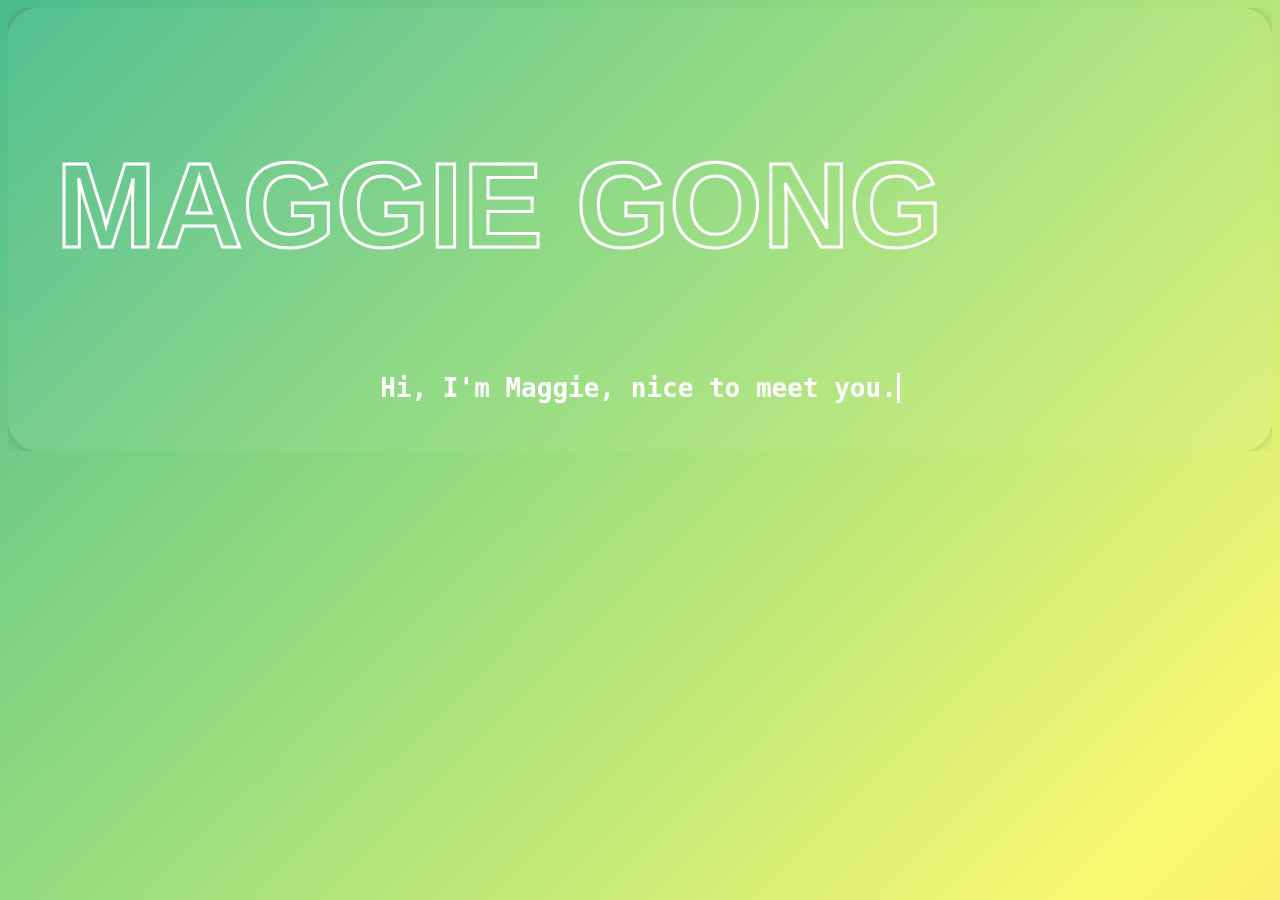
<file: index.html>
<!--front page(scroll down to access main page)-->
<!DOCTYPE html>
<html lang="en">
<head>
	<link href="https://cdn.jsdelivr.net/npm/bootstrap@5.1.0/dist/css/bootstrap.min.css" rel="stylesheet" integrity="sha384-KyZXEAg3QhqLMpG8r+8fhAXLRk2vvoC2f3B09zVXn8CA5QIVfZOJ3BCsw2P0p/We" crossorigin="anonymous">
	<link rel="stylesheet" type="text/css" href= "static/index.css">
	<link rel="icon" type="image/svg+xml" href="static/img/snoopy3.png" />
	<meta charset="UTF-8">
	<meta http-equiv="X-UA-Compatible" content="IE=edge">
	<meta name="viewport" content="width=device-width, initial-scale=1.0">
	<title>Maggie's Personal Website</title>
</head>
<body>
	<div class="d-flex align-items-center min-vh-100 justify-content-center gradient">
		<a href="main">
		<div class="container text-center">
				<h1 class="display-1 neonText">Maggie Gong</h1><br>
				<h5 class="text-center typewritter">Hi, I'm Maggie, nice to meet you.</h5>
		</div>
	</a>

	</div>

	<script src="static/jquery-3.7.1.min.js"></script>
	<script src="index.js"></script>
</body>
</html>
</file>
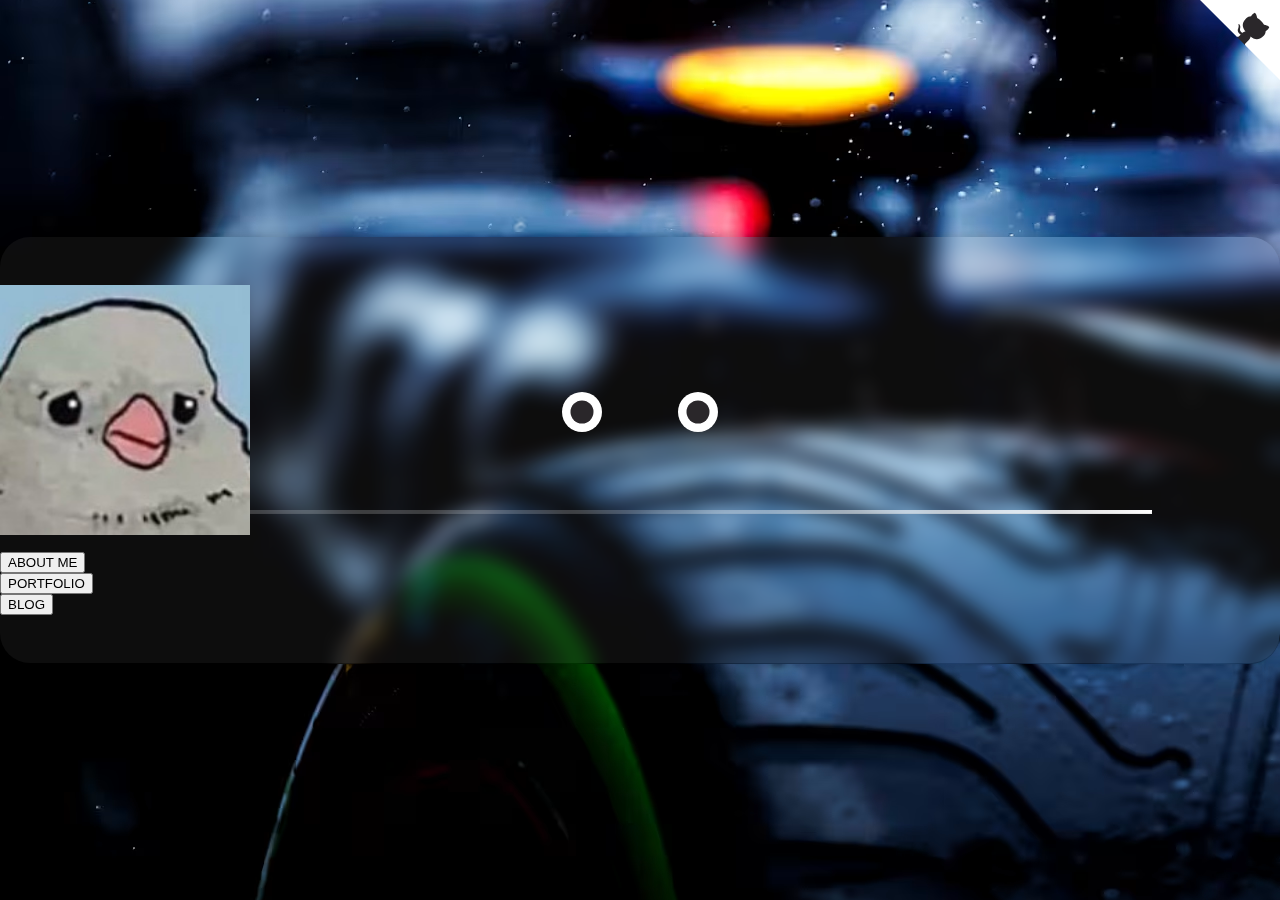
<file: main/index.html>
<!DOCTYPE html>
<html lang="en">
<head>
    <link href="https://cdn.jsdelivr.net/npm/bootstrap@5.1.3/dist/css/bootstrap.min.css" rel="stylesheet" integrity="sha384-1BmE4kWBq78iYhFldvKuhfTAU6auU8tT94WrHftjDbrCEXSU1oBoqyl2QvZ6jIW3" crossorigin="anonymous">    
    <link rel="stylesheet" type="text/css" href= "../static/main.css">
    <meta charset="UTF-8">
    <meta http-equiv="X-UA-Compatible" content="IE=edge">
    <link rel="icon" type="image/svg+xml" href="../static/img/snoopy3.png"/>
    <meta name="viewport" content="width=device-width, initial-scale=1.0">
    <title>Home</title>
</head>
<body>
    <!-- github icon -->
    <a href="https://github.com/IEYU" class="github-corner" aria-label="View source on GitHub" target="_blank"><svg width="80" height="80" viewBox="0 0 250 250" style="fill:#fff; color:#2A272A; position: absolute; top: 0; border: 0; right: 0;" aria-hidden="true"><path d="M0,0 L115,115 L130,115 L142,142 L250,250 L250,0 Z"></path><path d="M128.3,109.0 C113.8,99.7 119.0,89.6 119.0,89.6 C122.0,82.7 120.5,78.6 120.5,78.6 C119.2,72.0 123.4,76.3 123.4,76.3 C127.3,80.9 125.5,87.3 125.5,87.3 C122.9,97.6 130.6,101.9 134.4,103.2" fill="currentColor" style="transform-origin: 130px 106px;" class="octo-arm"></path><path d="M115.0,115.0 C114.9,115.1 118.7,116.5 119.8,115.4 L133.7,101.6 C136.9,99.2 139.9,98.4 142.2,98.6 C133.8,88.0 127.5,74.4 143.8,58.0 C148.5,53.4 154.0,51.2 159.7,51.0 C160.3,49.4 163.2,43.6 171.4,40.1 C171.4,40.1 176.1,42.5 178.8,56.2 C183.1,58.6 187.2,61.8 190.9,65.4 C194.5,69.0 197.7,73.2 200.1,77.6 C213.8,80.2 216.3,84.9 216.3,84.9 C212.7,93.1 206.9,96.0 205.4,96.6 C205.1,102.4 203.0,107.8 198.3,112.5 C181.9,128.9 168.3,122.5 157.7,114.1 C157.9,116.9 156.7,120.9 152.7,124.9 L141.0,136.5 C139.8,137.7 141.6,141.9 141.8,141.8 Z" fill="currentColor" class="octo-body"></path></svg></a><style>.github-corner:hover .octo-arm{animation:octocat-wave 560ms ease-in-out}@keyframes octocat-wave{0%,100%{transform:rotate(0)}20%,60%{transform:rotate(-25deg)}40%,80%{transform:rotate(10deg)}}@media (max-width:500px){.github-corner:hover .octo-arm{animation:none}.github-corner .octo-arm{animation:octocat-wave 560ms ease-in-out}}</style>
   
    <!-- typeform icon -->
    <!-- <div data-tf-live="01J14FM44KB52NBJ3TYBHT69W3"></div><script src="//embed.typeform.com/next/embed.js"></script> -->

    <!-- main content -->
    <div class="container">
        <!-- profile pic -->
        <div class="row">
            <div class="text-center profile-container">
                <a href="../" class="profile-link">
                  <img src="../static/img/profile.jpeg" width="250" height="250" class="rounded-circle" alt="Profile Picture">
                </a>
              </div>
            <div class="eyes text-center">
                <div class="eye">
                    <div class="eye-ball"></div>
                </div>
                <div class="eye">
                    <div class="eye-ball"></div>
                </div>
            </div>
        </div>

        <!-- divider -->
        <div class="row divider gy-4">
            <hr>
        </div>

        <!-- buttons -->
        <div class="row gy-5 justify-content-center">
            <div class="col-lg-3 text-center">
                <a href="../about">
                    <button type="button" class="btn btn-outline-light btn-lg">ABOUT ME</button>
                </a>
            </div>
            <div class="col-lg-3 text-center">
                <a href="../portfolio">
                    <button type="button" class="btn btn-outline-light btn-lg">PORTFOLIO</button>
                </a>
            </div>
            <div class="col-lg-3 text-center">
                <a href="https://blog.maggie-gong.com">
                    <button type="button" class="btn btn-outline-light btn-lg">BLOG</button>
                </a>
            </div>
        </div>
    </div>


    <script src="main.js"></script>
</body>
</html>
</file>
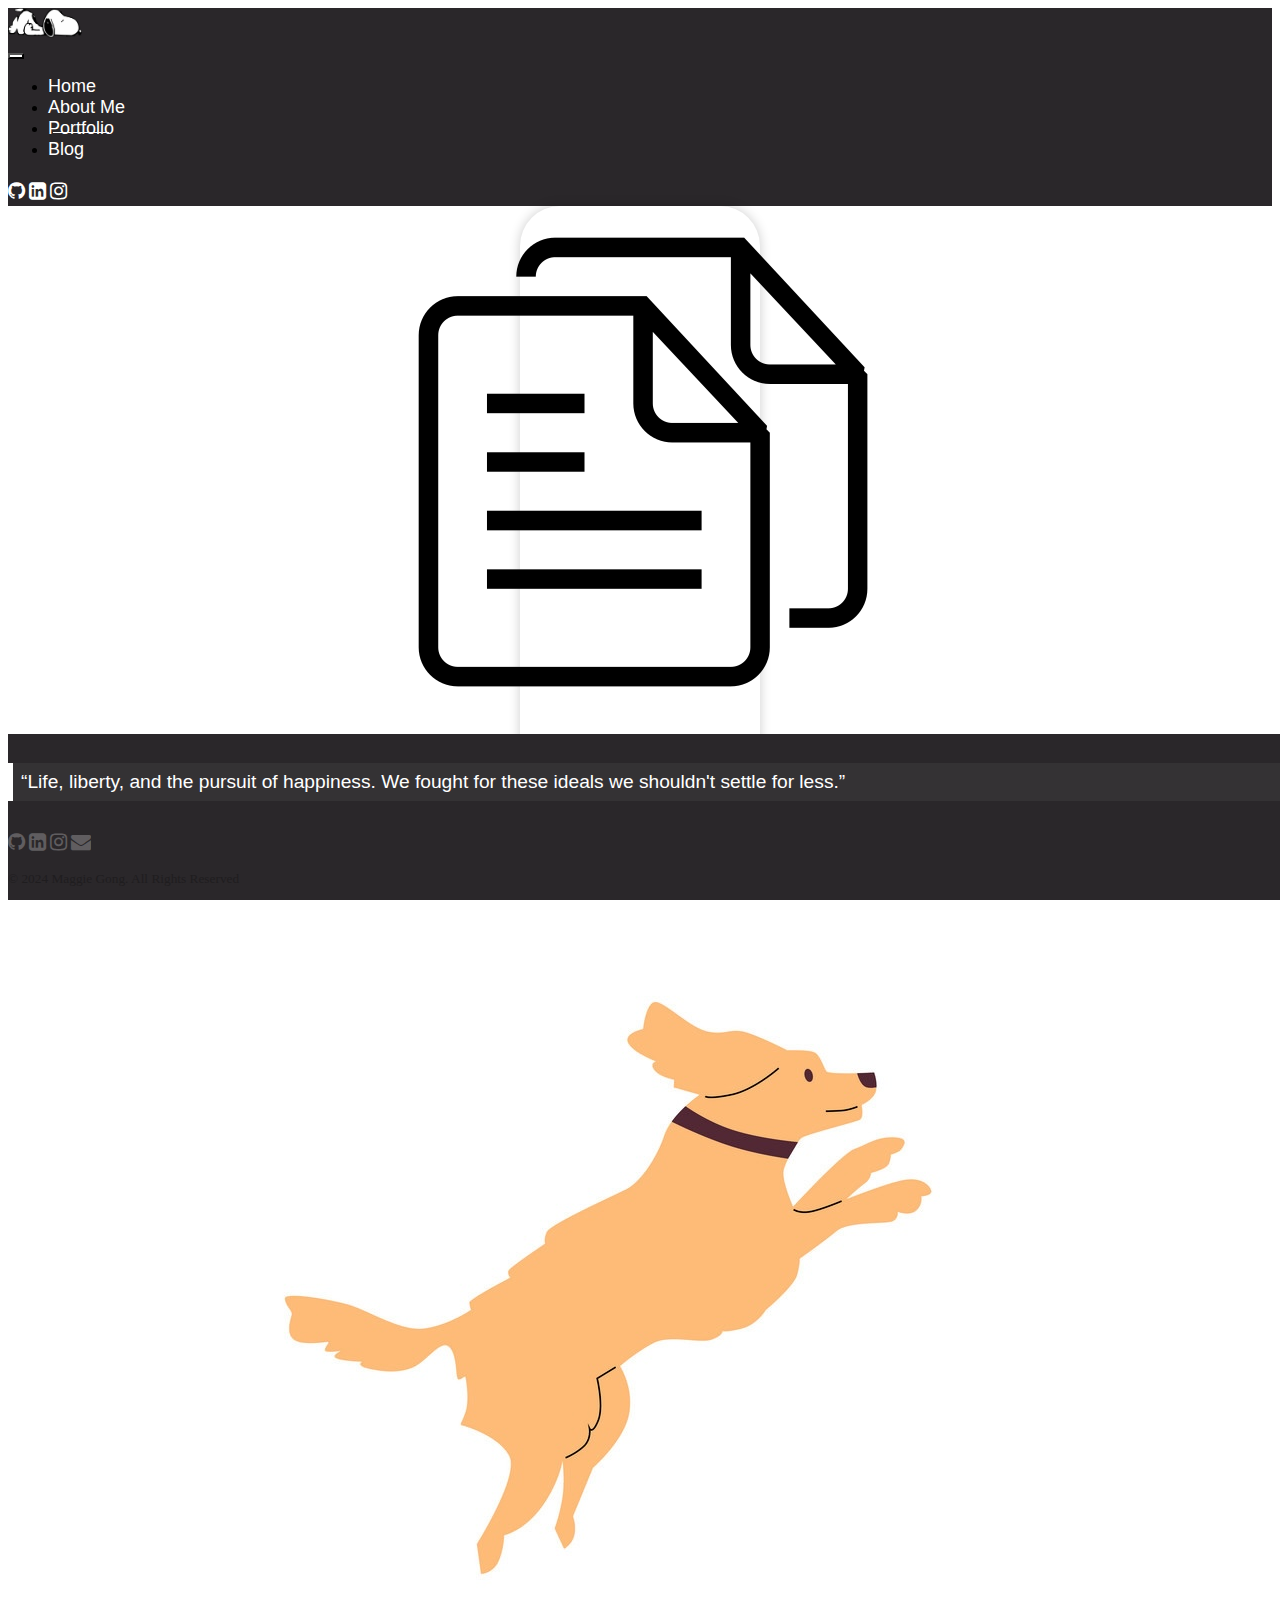
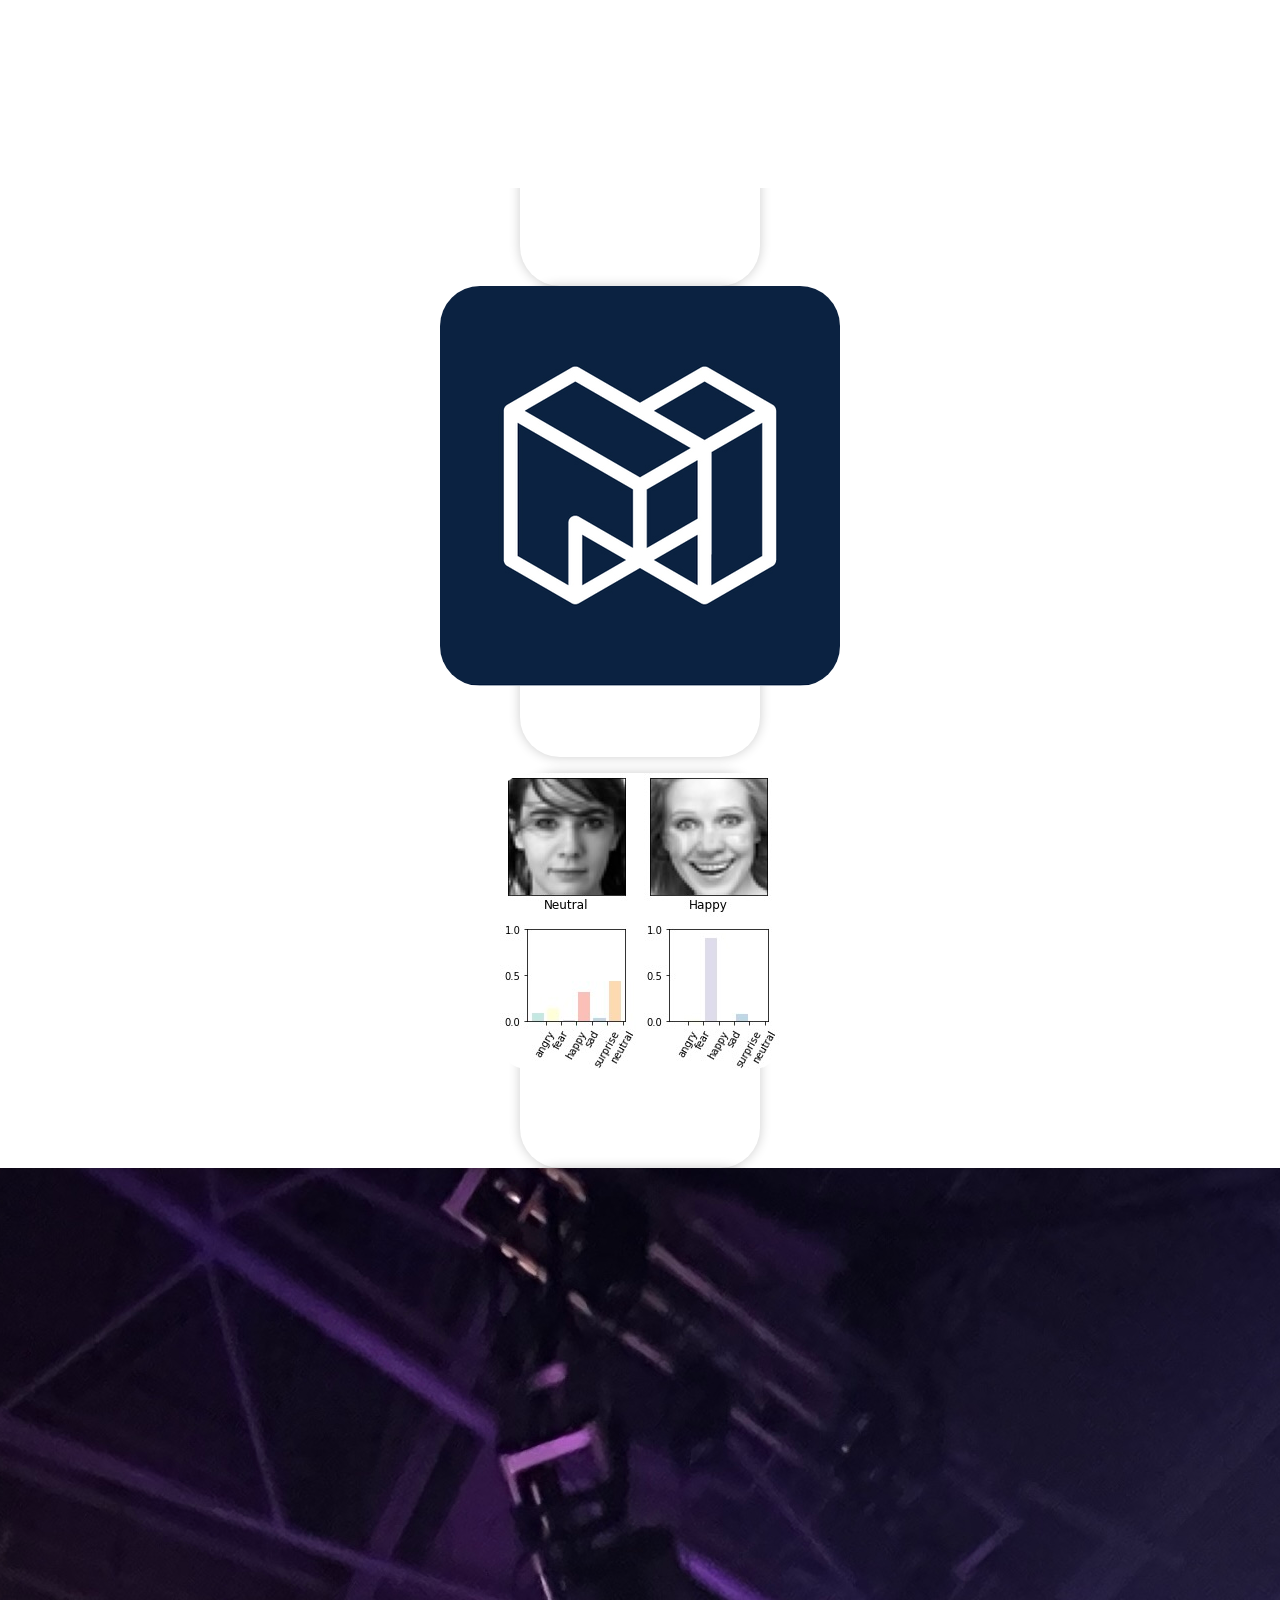
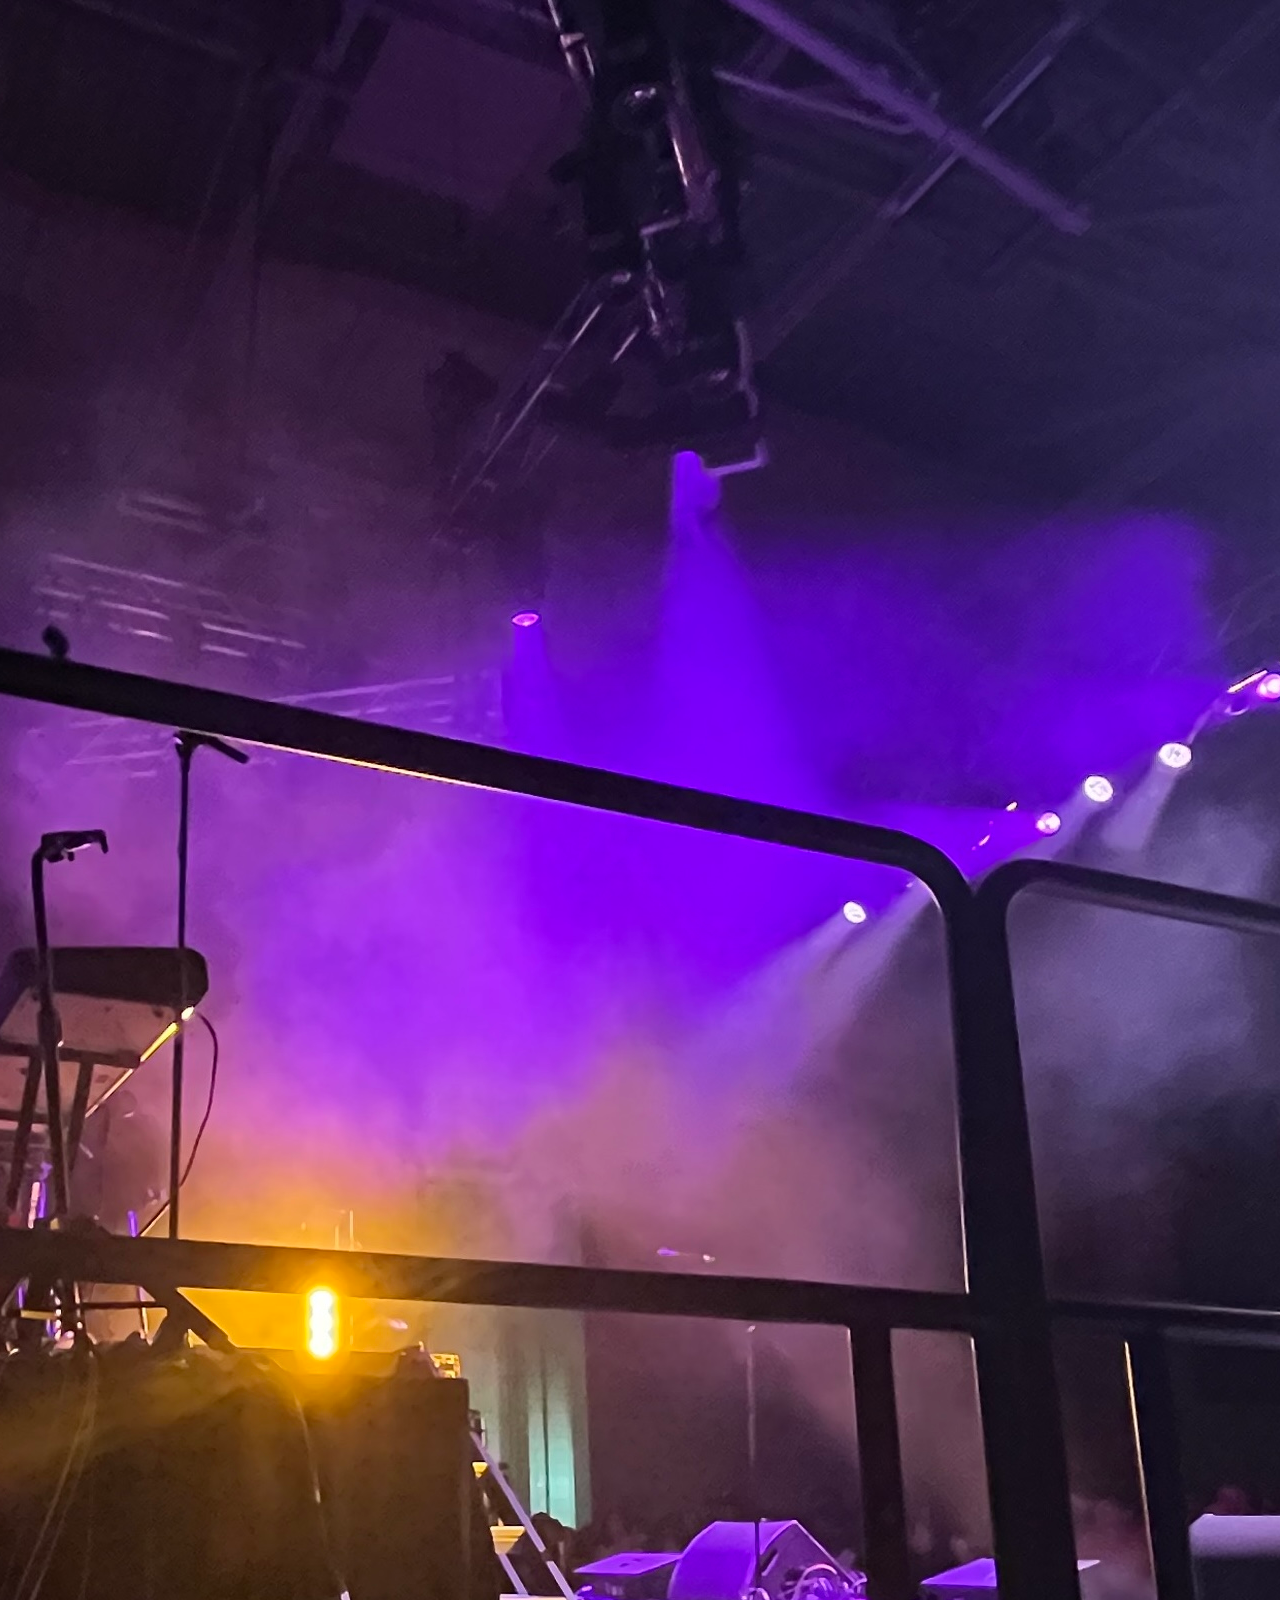
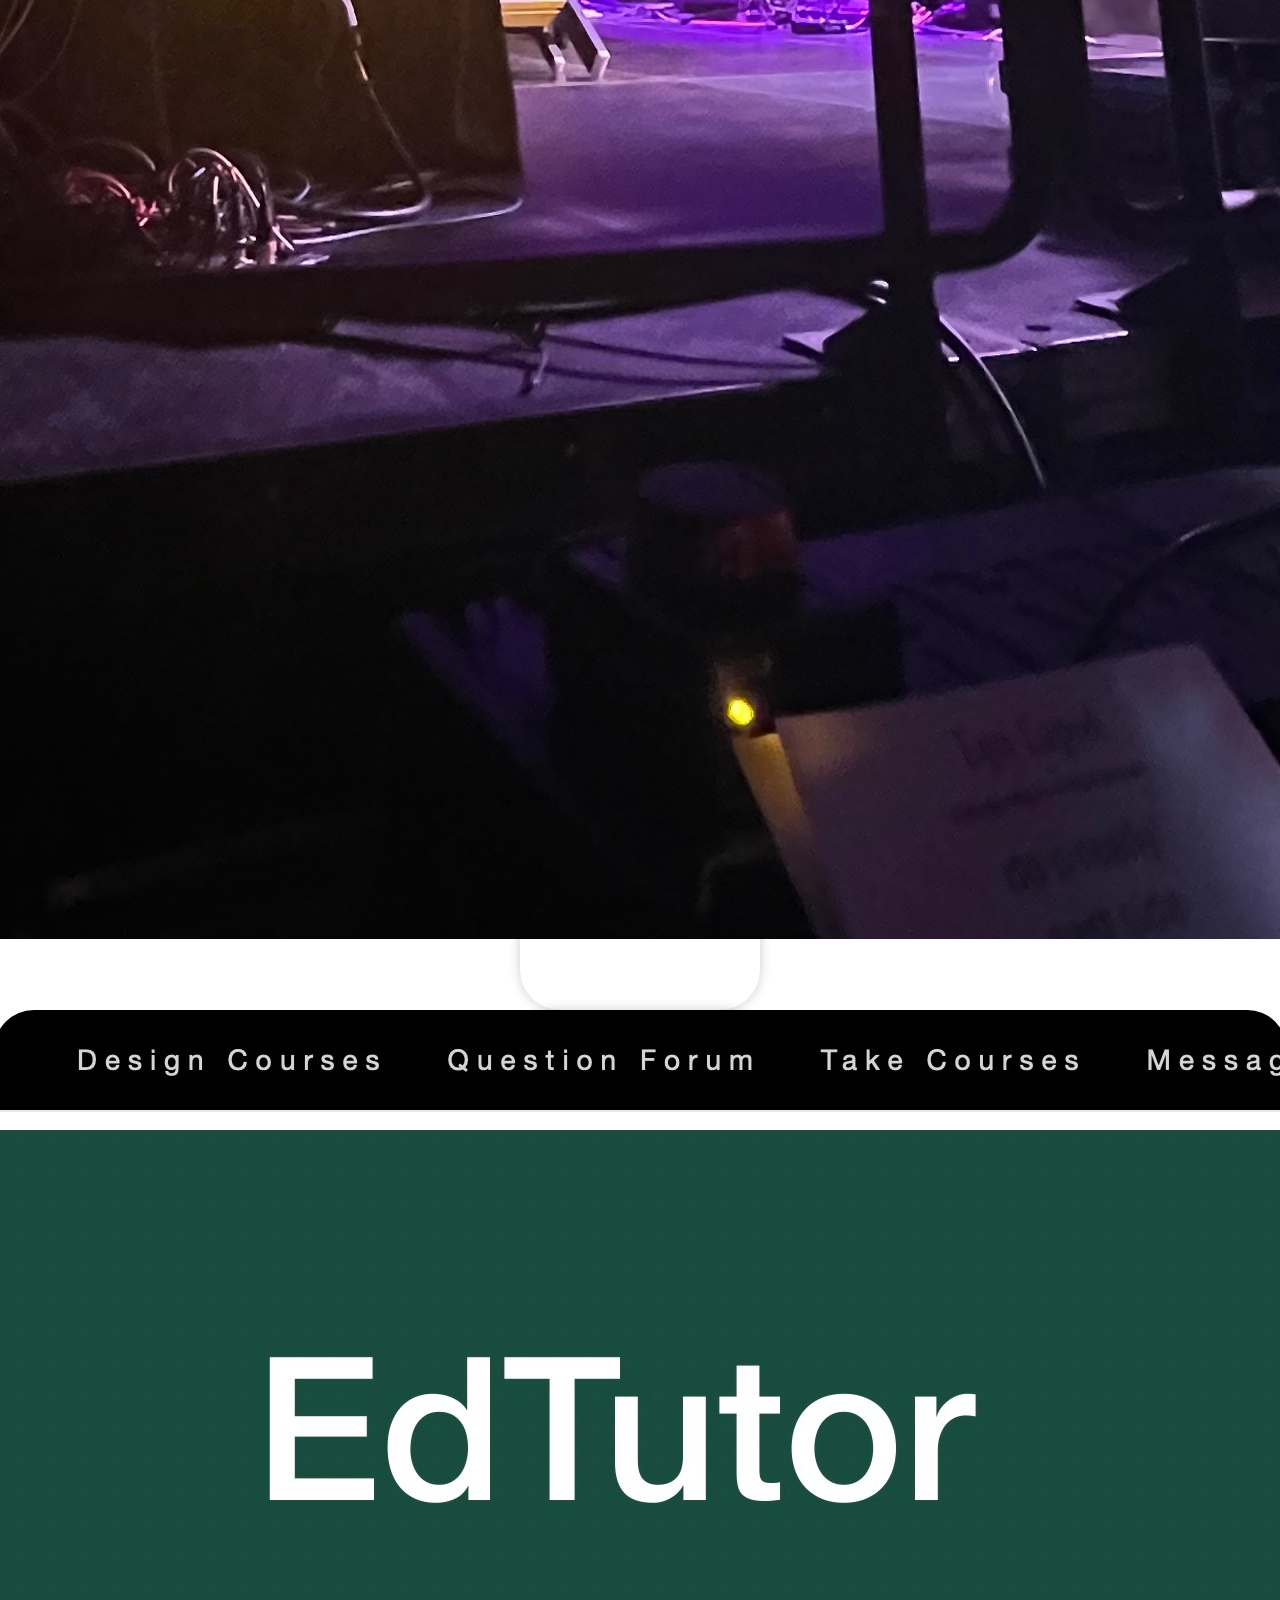
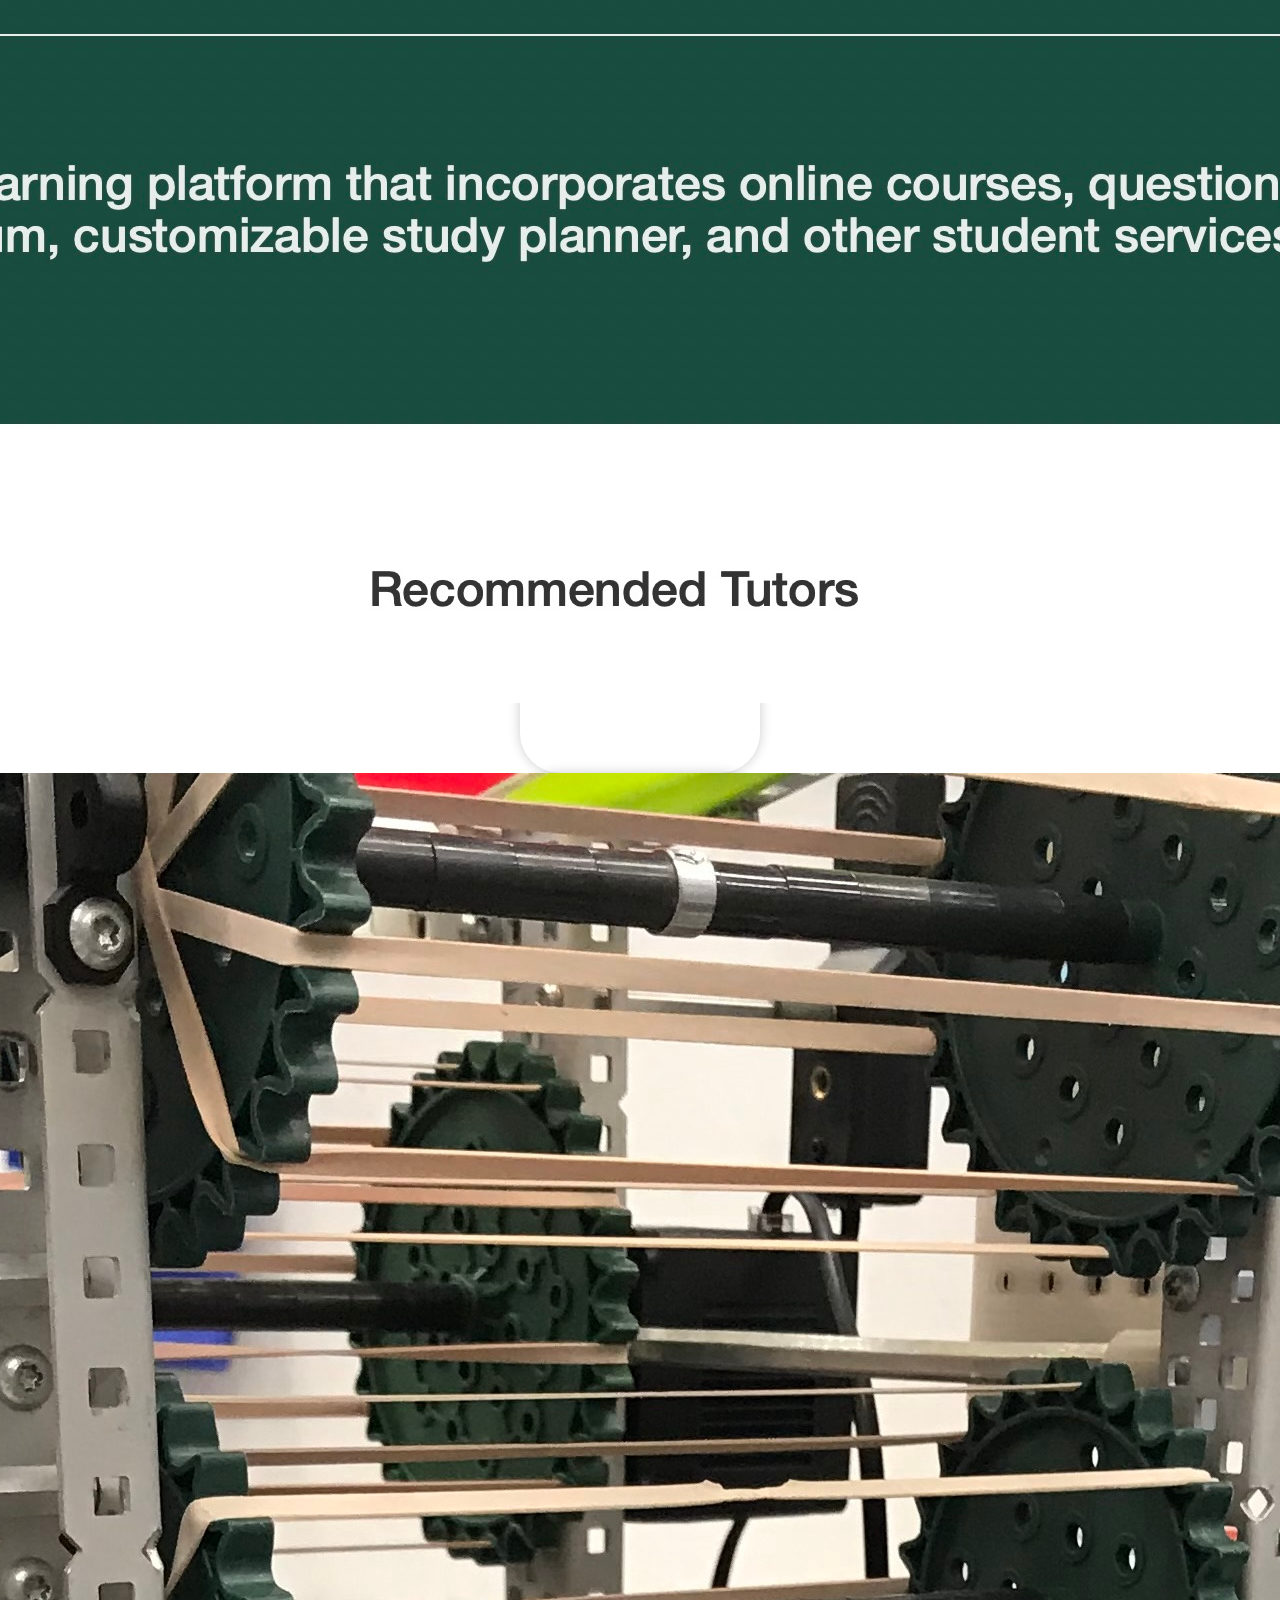
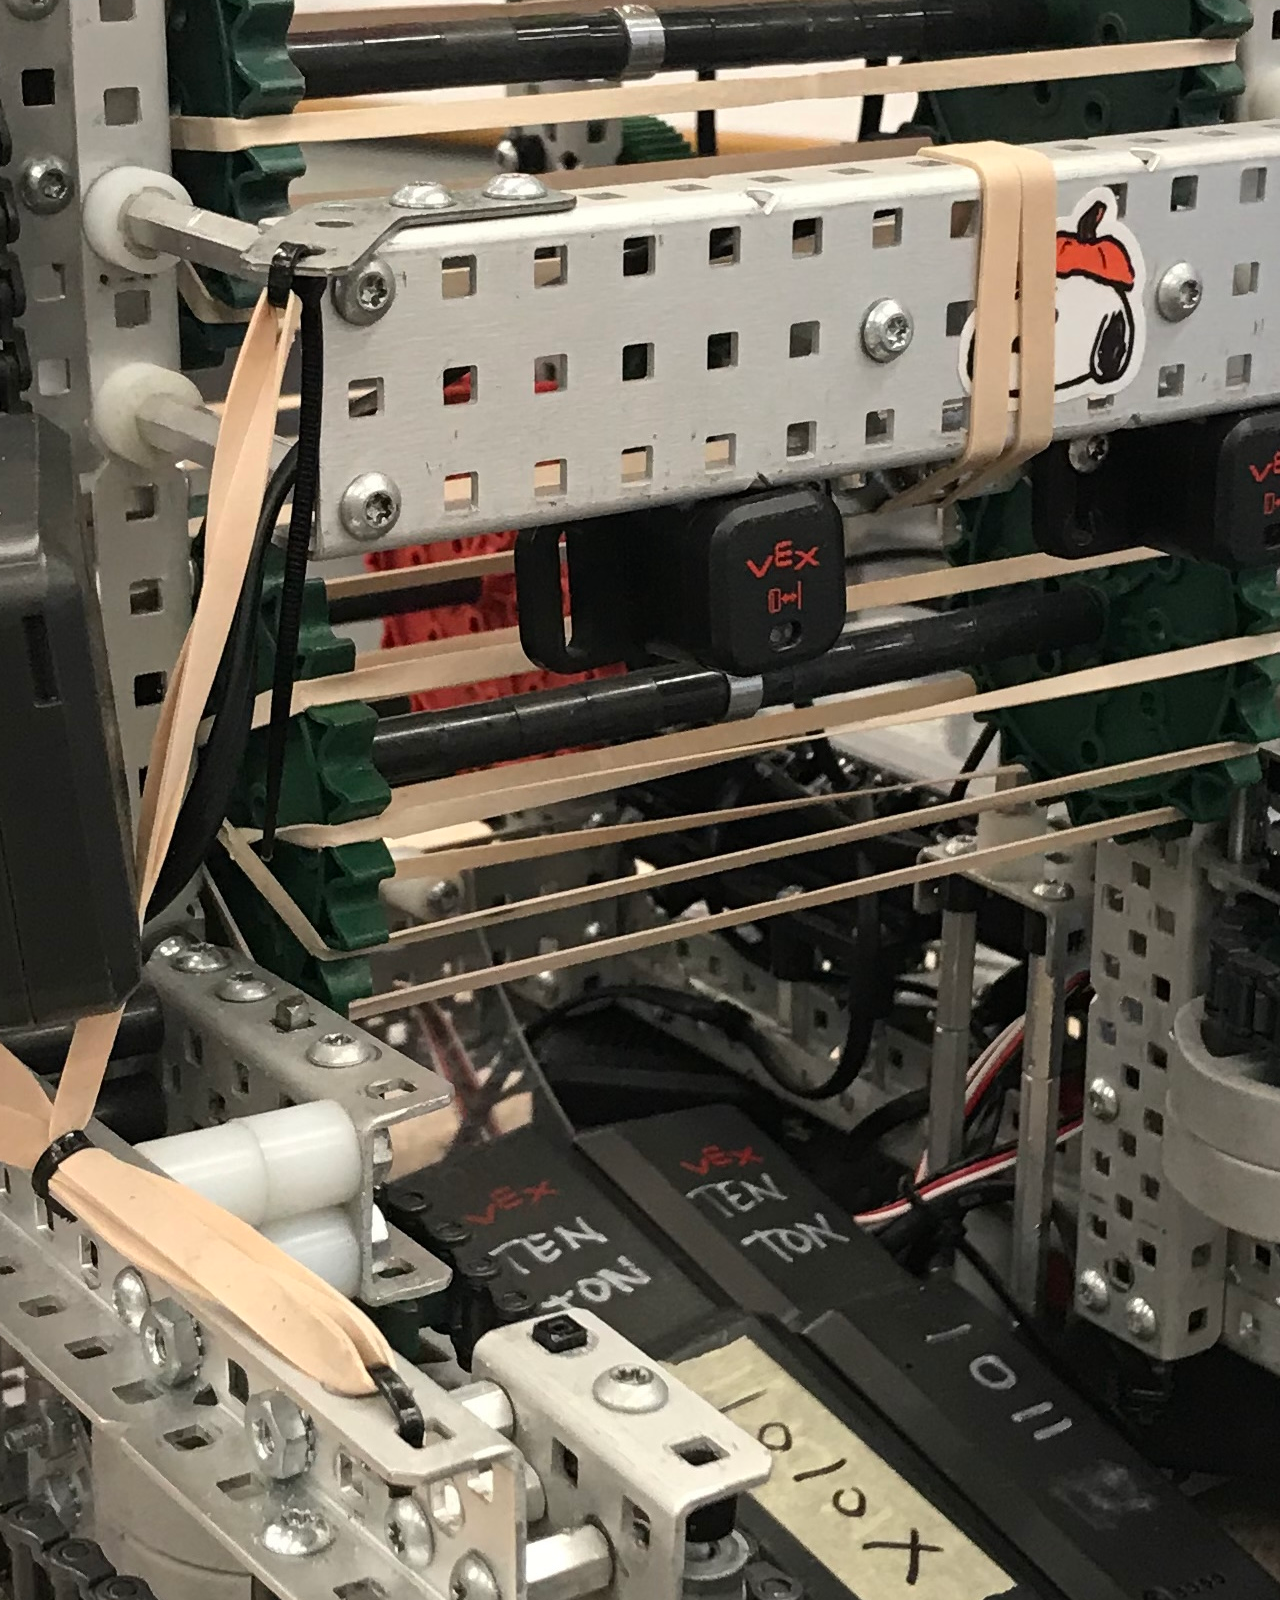
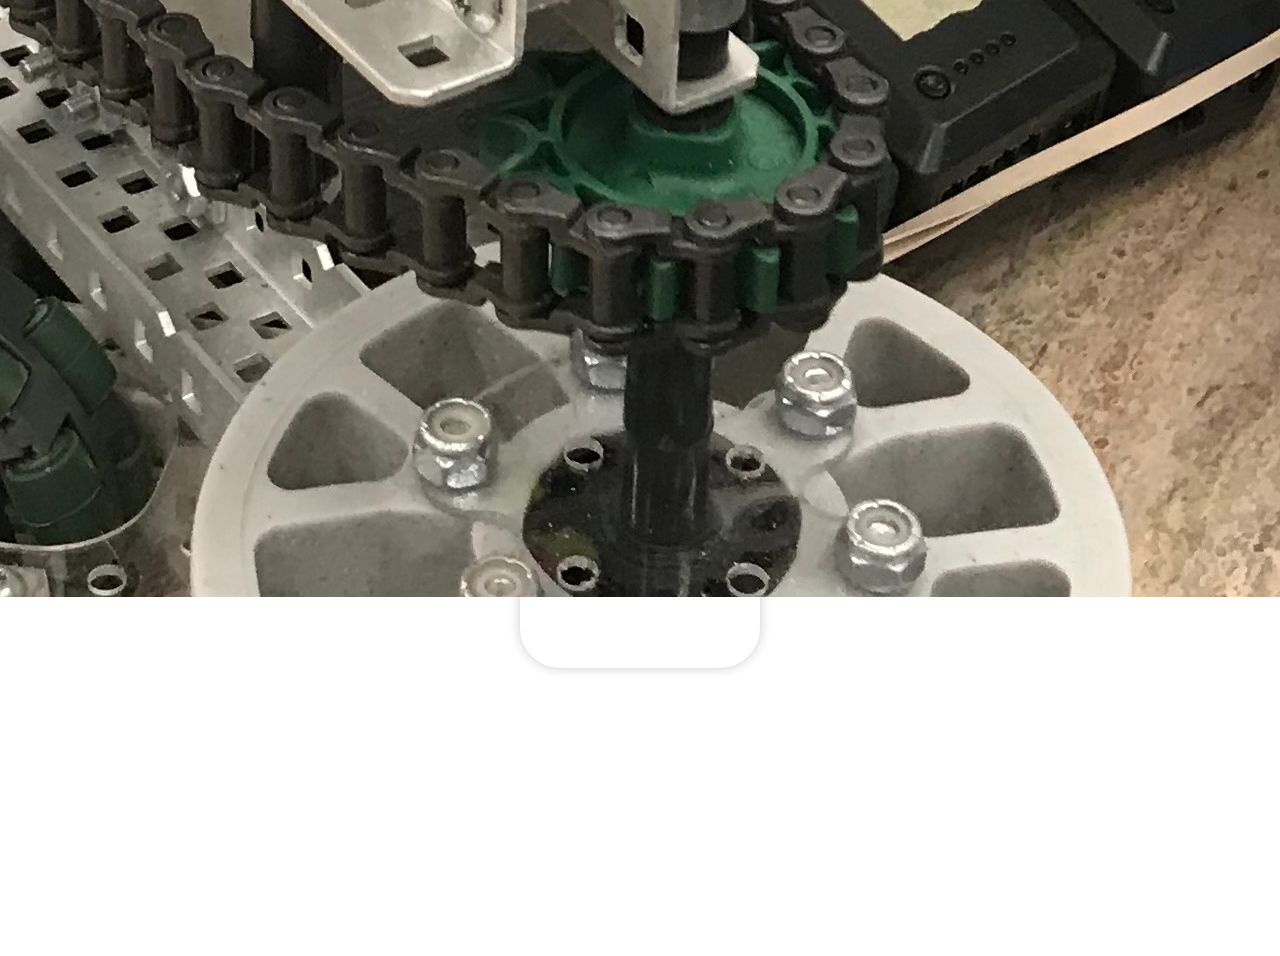
<file: portfolio/index.html>
<!DOCTYPE html>
<html lang="en">
  <head>
    <script src="https://cdn.jsdelivr.net/npm/@popperjs/core@2.10.2/dist/umd/popper.min.js" integrity="sha384-7+zCNj/IqJ95wo16oMtfsKbZ9ccEh31eOz1HGyDuCQ6wgnyJNSYdrPa03rtR1zdB" crossorigin="anonymous"></script>
    <script src="https://cdn.jsdelivr.net/npm/bootstrap@5.1.3/dist/js/bootstrap.min.js" integrity="sha384-QJHtvGhmr9XOIpI6YVutG+2QOK9T+ZnN4kzFN1RtK3zEFEIsxhlmWl5/YESvpZ13" crossorigin="anonymous"></script>
    <link href="https://cdn.jsdelivr.net/npm/bootstrap@5.1.3/dist/css/bootstrap.min.css" rel="stylesheet" integrity="sha384-1BmE4kWBq78iYhFldvKuhfTAU6auU8tT94WrHftjDbrCEXSU1oBoqyl2QvZ6jIW3" crossorigin="anonymous">    <meta charset="UTF-8">
    <link rel="stylesheet" href="https://cdnjs.cloudflare.com/ajax/libs/font-awesome/4.7.0/css/font-awesome.min.css">
    <meta http-equiv="X-UA-Compatible" content="IE=edge">
    <link rel="icon" type="image/svg+xml" href="../static/img/snoopy3.png"/>
    <meta name="viewport" content="width=device-width, initial-scale=1.0">
    

    <link rel="stylesheet" type="text/css" href="../static/portfolio.css">
    <title>About Me</title>
</head>
<body>
  <!-- navbar -->
  <header>
    <nav class="navbar fixed-top navbar-light navbar navbar-expand-lg" style="background-color: #2A272A;">
      <div class="container-fluid">
        <!-- snoopy icon -->
        <div class="col-1">
          <a class="navbar-brand" href="../">
            <img src="../static/img/snoopy.png" height="30" alt="snoopy">
          </a>
        </div>

        <!-- toggle button for when view switching from large to small -->
        <button class="navbar-toggler" type="button" data-bs-toggle="collapse" data-bs-target="#navbarNav" aria-controls="navbarNav" aria-expanded="false" aria-label="Toggle navigation">
          <span class="navbar-toggler-icon"></span>
        </button>

        <div class="collapse navbar-collapse" id="navbarNav">
          <!-- tabs -->
          <div class="d-flex w-100 justify-content-center">
            <ul class="navbar-nav">
              <li class="nav-item px-4">
                <a class="nav-link" href="../main" style="color: white;">Home</a>
              </li>
              <li class="nav-item px-4">
                <a class="nav-link" href="../about" style="color: white;">About Me</a>
              </li>
              <li class="nav-item px-4">
                <a class="nav-link active" href="../portfolio" style="color: white;">Portfolio</a>
              </li>
              <li class="nav-item px-4">
                <a class="nav-link" href="https://blog.maggie-gong.com/" style="color: white;">Blog</a>
              </li>
            </ul>
          </div>
          <!-- icons -->
          <div class="col-md-1 float-end text-end">
            <a href="https://github.com/IEYU" target="_blank"><i class="fa fa-github px-2" aria-hidden="true"></i></a>
            <a href="https://www.linkedin.com/in/yiyugong" target="_blank"><i class="fa fa-linkedin-square px-2" aria-hidden="true"></i></a>
            <a href="https://www.instagram.com/mag_gyy_g" target="_blank"><i class="fa fa-instagram px-2" aria-hidden="true"></i></a>
          </div>
        </div>
      </div>
    </nav>
  </header>
  
  <!-- main content -->
  <main>
    <div class="container mt-5">
        <!-- row of cards -->
        <div class="row g-4 justify-content-center mt-3 pt-3">
          <!-- card -->
          <div class="col-md-4 text-center">
            <div class="card">
              <a href="https://github.com/IEYU/notepad_extension" target="_blank">
                <img class="card-img-top" src="../static/img/notepad.png" alt="doggie">
                <div class="card-img-overlay">
                  <h2 class="card-hover-text">Notepad Chrome Extension</h2>
                </div>
              </a>
            </div>
          </div>
          <!-- card -->
          <div class="col-md-4 text-center">
              <div class="card">
                <a href="https://github.com/IEYU/Doggie" target="_blank">
                  <img class="card-img-top" src="../static/img/jumpingdog.jpg" alt="doggie">
                  <div class="card-img-overlay">
                    <h2 class="card-hover-text">Doggie<br>(AnimalHack 2024)</h2>
                  </div>
                </a>
              </div>
          </div>
            <!-- card -->
            <div class="col-md-4 text-center">
                <div class="card">
                  <a href="https://www.canva.com/design/DAGGB2hLYO0/HpcbJuZuDP-0uPcGl8jvYw/view?utm_content=DAGGB2hLYO0&utm_campaign=designshare&utm_medium=link&utm_source=editor" target="_blank">
                    <img class="card-img-top" src="../static/img/module.png" alt="ai4all">
                    <div class="card-img-overlay">
                      <h2 class="card-hover-text">UCC x Module Consulting Project</h2>
                    </div>
                  </a>
                </div>
            </div>
            <!-- card -->
            <!-- <div class="col-md-4 text-center">
                <div class="card">
                    <img src="static/img/robo.jpg" class="card-img-top" alt="edtutor">
                    <div class="card-body">
                        <h2 class="card-hover-text">VEX Robotics Change Up Season Team 1010X</h2>
                    </div>
                    </div>
            </div> -->
        </div>
        <!-- row of cards -->
        <div class="row g-4 justify-content-center card-deck">
          <!-- card -->
          <div class="col-md-4 text-center">
              <div class="card">
                <a href="https://sites.google.com/view/ai4allcomputervision/home" target="_blank">
                  <img class="card-img-top" src="../static/img/ai4all.png" alt="ai4all">
                  <div class="card-img-overlay">
                    <h2 class="card-hover-text">AI4ALL Real-Time Facial Emotion Recognition Project</h2>
                  </div>
                </a>
              </div>
          </div>
          <!-- card -->
          <div class="col-md-4 text-center">
            <div class="card">
              <a href="https://abtech.org/" target="_blank">
                <img src="../static/img/abtech3.jpeg" class="card-img-top" alt="edtutor">
                <div class="card-img-overlay">
                  <h2 class="card-hover-text">Event Planning and Entertainment Production!</h2>
                </div>
              </a>
            </div>
          </div>
          <!-- card -->
          <div class="col-md-4 text-center">
              <div class="card">
                <a href="https://devpost.com/software/edtutor" target="_blank">
                  <img src="../static/img/edtutor.jpeg" class="card-img-top" alt="edtutor">
                  <div class="card-img-overlay">
                    <h2 class="card-hover-text">TecHacks 2.0 Education Track Learning Platform Project</h2>
                  </div>
                </a>
              </div>
          </div>
        </div>
        <!-- row of cards -->
        <div class="row g-4 justify-content-center mt-3 pt-3">
          <!-- card -->
          <div class="col-md-4 text-center">
            <div class="card">
              <a href="https://github.com/IEYU/2020-2021-Change-Up.git" target="_blank">
                <img src="../static/img/robo.jpg" class="card-img-top" alt="robot">
                <div class="card-img-overlay">
                  <h2 class="card-hover-text">VEX Robotics Change Up Season Team 1010X</h2>
                </div>
              </a>
            </div>
          </div>
          <!-- card -->
          <!-- <div class="col-md-4 text-center">
                        <div class="card">
                          <a href="https://www.canva.com/design/DAGGB2hLYO0/HpcbJuZuDP-0uPcGl8jvYw/view?utm_content=DAGGB2hLYO0&utm_campaign=designshare&utm_medium=link&utm_source=editor" target="_blank">
                            <img class="card-img-top" src="../static/img/module.png" alt="ai4all">
                            <div class="card-img-overlay">
                              <h2 class="card-hover-text">UCC x Module Consulting Project</h2>
                            </div>
                          </a>
                        </div>
                    </div> -->
          <!-- card -->
          <!-- <div class="col-md-4 text-center">
                        <div class="card">
                          <a href="https://abtech.org/" target="_blank">
                            <img src="../static/img/abtech3.jpeg" class="card-img-top" alt="edtutor">
                            <div class="card-img-overlay">
                              <h2 class="card-hover-text">Event Planning and Entertainment Production!</h2>
                            </div>
                          </a>
                        </div>
                    </div> -->
          <!-- card -->
          <!-- <div class="col-md-4 text-center">
                        <div class="card">
                            <img src="static/img/robo.jpg" class="card-img-top" alt="edtutor">
                            <div class="card-body">
                                <h2 class="card-hover-text">VEX Robotics Change Up Season Team 1010X</h2>
                            </div>
                            </div>
                    </div> -->
        </div>
    </div>
  </main>

  <!-- footer -->
  <footer class="text-center text-white" style="background-color: #2A272A;">
    <div class="container-fluid">
      <!-- name -->
      <div class="row justify-content-center">
        <!-- quote -->
        <div class="col-6">
          <blockquote class="styled-blockquote">
            <q>Life, liberty, and the pursuit of happiness. We fought for these ideals we shouldn't settle for less.</q>
          </blockquote>
        </div>
      </div>
      </div>
      <!-- icons -->
      <div class="row" style="padding-top: 1%; padding-bottom: 1%; opacity: 0.25;">
        <div class="col text-center">
          <a href="https://github.com/IEYU" target="_blank"><i class="fa fa-github px-2" aria-hidden="true"></i></a>
          <a href="https://www.linkedin.com/in/yiyugong" target="_blank"><i class="fa fa-linkedin-square px-2" aria-hidden="true"></i></a>
          <a href="https://www.instagram.com/mag_gyy_g" target="_blank"><i class="fa fa-instagram px-2" aria-hidden="true"></i></a>
          <a href="mailto:maggiegongsh@gmail.com" target="_blank"><i class="fa fa-envelope px-2" aria-hidden="true"></i></a>
        </div>
      </div>
      <!-- sigs -->
      <div class="row">
        <div class="col" style="opacity: 0.25; padding-bottom: 1%;">
          <small>© 2024 Maggie Gong. All Rights Reserved</small>
        </div>
      </div>
    </div>
  </footer>

</body>
</html>
</file>
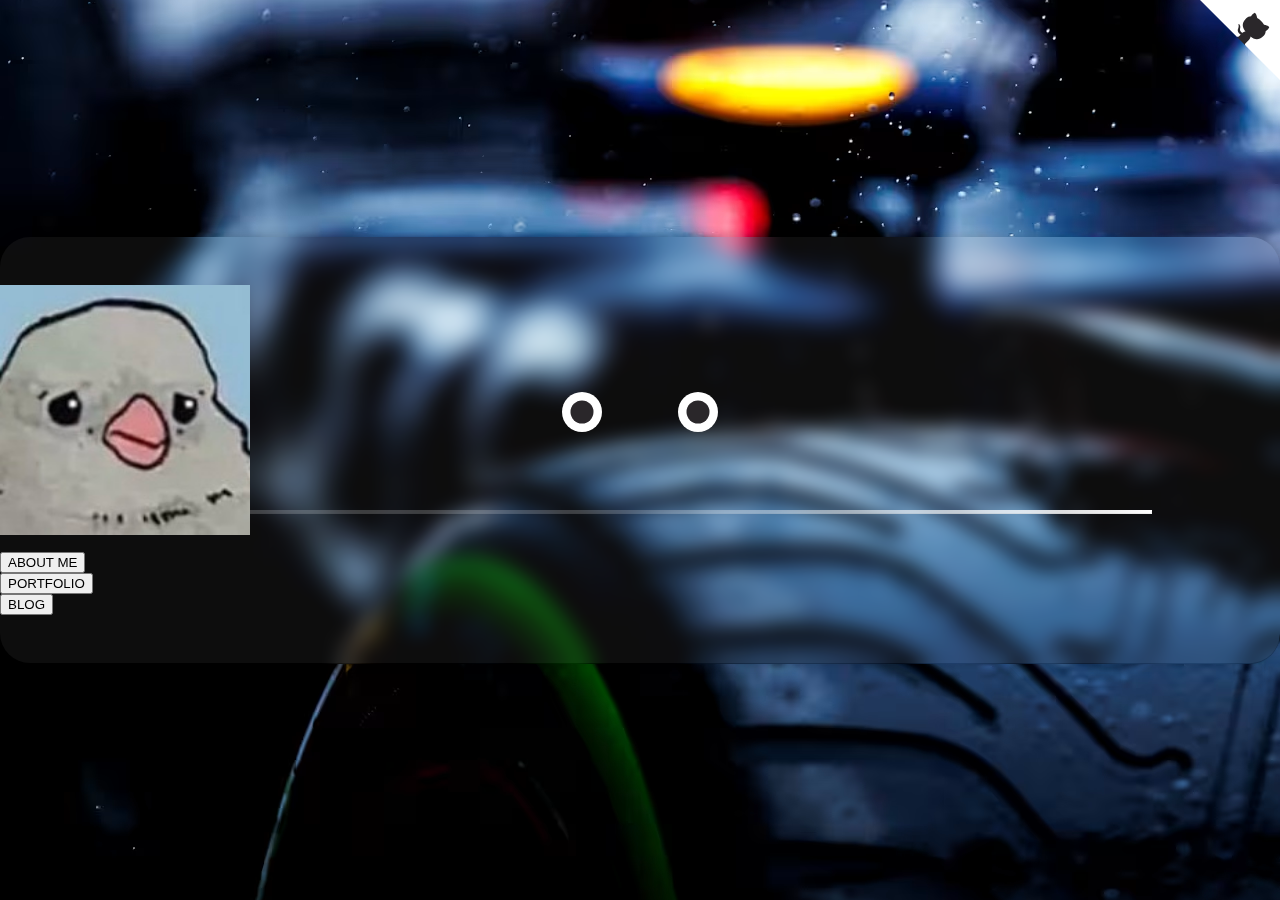
<file: main.html>
<!DOCTYPE html>
<html lang="en">
<head>
    <link href="https://cdn.jsdelivr.net/npm/bootstrap@5.1.3/dist/css/bootstrap.min.css" rel="stylesheet" integrity="sha384-1BmE4kWBq78iYhFldvKuhfTAU6auU8tT94WrHftjDbrCEXSU1oBoqyl2QvZ6jIW3" crossorigin="anonymous">    <link rel="stylesheet" type="text/css" href= "static/main.css">
    <meta charset="UTF-8">
    <meta http-equiv="X-UA-Compatible" content="IE=edge">
    <meta name="viewport" content="width=device-width, initial-scale=1.0">
    <title>Home</title>
</head>
<body>
    <!-- github icon -->
    <a href="https://github.com/IEYU" class="github-corner" aria-label="View source on GitHub" target="_blank"><svg width="80" height="80" viewBox="0 0 250 250" style="fill:#fff; color:#2A272A; position: absolute; top: 0; border: 0; right: 0;" aria-hidden="true"><path d="M0,0 L115,115 L130,115 L142,142 L250,250 L250,0 Z"></path><path d="M128.3,109.0 C113.8,99.7 119.0,89.6 119.0,89.6 C122.0,82.7 120.5,78.6 120.5,78.6 C119.2,72.0 123.4,76.3 123.4,76.3 C127.3,80.9 125.5,87.3 125.5,87.3 C122.9,97.6 130.6,101.9 134.4,103.2" fill="currentColor" style="transform-origin: 130px 106px;" class="octo-arm"></path><path d="M115.0,115.0 C114.9,115.1 118.7,116.5 119.8,115.4 L133.7,101.6 C136.9,99.2 139.9,98.4 142.2,98.6 C133.8,88.0 127.5,74.4 143.8,58.0 C148.5,53.4 154.0,51.2 159.7,51.0 C160.3,49.4 163.2,43.6 171.4,40.1 C171.4,40.1 176.1,42.5 178.8,56.2 C183.1,58.6 187.2,61.8 190.9,65.4 C194.5,69.0 197.7,73.2 200.1,77.6 C213.8,80.2 216.3,84.9 216.3,84.9 C212.7,93.1 206.9,96.0 205.4,96.6 C205.1,102.4 203.0,107.8 198.3,112.5 C181.9,128.9 168.3,122.5 157.7,114.1 C157.9,116.9 156.7,120.9 152.7,124.9 L141.0,136.5 C139.8,137.7 141.6,141.9 141.8,141.8 Z" fill="currentColor" class="octo-body"></path></svg></a><style>.github-corner:hover .octo-arm{animation:octocat-wave 560ms ease-in-out}@keyframes octocat-wave{0%,100%{transform:rotate(0)}20%,60%{transform:rotate(-25deg)}40%,80%{transform:rotate(10deg)}}@media (max-width:500px){.github-corner:hover .octo-arm{animation:none}.github-corner .octo-arm{animation:octocat-wave 560ms ease-in-out}}</style>
   
    <!-- typeform icon -->
    <div data-tf-live="01J14FM44KB52NBJ3TYBHT69W3"></div><script src="//embed.typeform.com/next/embed.js"></script>

    <!-- main content -->
    <div class="container">
        <!-- profile pic -->
        <div class="row">
            <div class="text-center profile-container">
                <a href="/index.html" class="profile-link">
                  <img src="static/img/profile.jpeg" width="250" height="250" class="rounded-circle" alt="Profile Picture">
                </a>
              </div>
            <div class="eyes text-center">
                <div class="eye">
                    <div class="eye-ball"></div>
                </div>
                <div class="eye">
                    <div class="eye-ball"></div>
                </div>
            </div>
        </div>

        <!-- divider -->
        <div class="row divider gy-4">
            <hr>
        </div>

        <!-- buttons -->
        <div class="row gy-5 justify-content-center">
            <div class="col-lg-3 text-center">
                <a href="about.html">
                    <button type="button" class="btn btn-outline-light btn-lg">ABOUT ME</button>
                </a>
            </div>
            <div class="col-lg-3 text-center">
                <a href="portfolio.html">
                    <button type="button" class="btn btn-outline-light btn-lg">PORTFOLIO</button>
                </a>
            </div>
            <div class="col-lg-3 text-center">
                <a href="https://blog.yiyugong.com">
                    <button type="button" class="btn btn-outline-light btn-lg">BLOG</button>
                </a>
            </div>
        </div>
    </div>


    <script>
        var balls = document.getElementsByClassName('eye-ball');
        document.onmousemove = function(){
            var x = event.clientX * 100 / window.innerWidth + "%";
            var y = event.clientY * 150 / window.innerHeight + "%";

            for (var i=0; i<2;  i++){
                balls[i].style.left = x;
                balls[i].style.top = y;
                balls[i].style.transform = "translate(-"+x+",-"+y+")";
                }
            }
            hasscrolled = false;
            window.addEventListener('scroll', () => {
            const scrolled = window.scrollY;
            console.log("scorlling")
            console.log(scrolled); 
            if(scrolled < -10){
                hasscrolled = true;
            }
            console.log(hasscrolled)
            if(scrolled > -3 && hasscrolled == true){
                window.location.href = '/index.html';
            }
        }
    )
    </script>
</body>
</html>
</file>
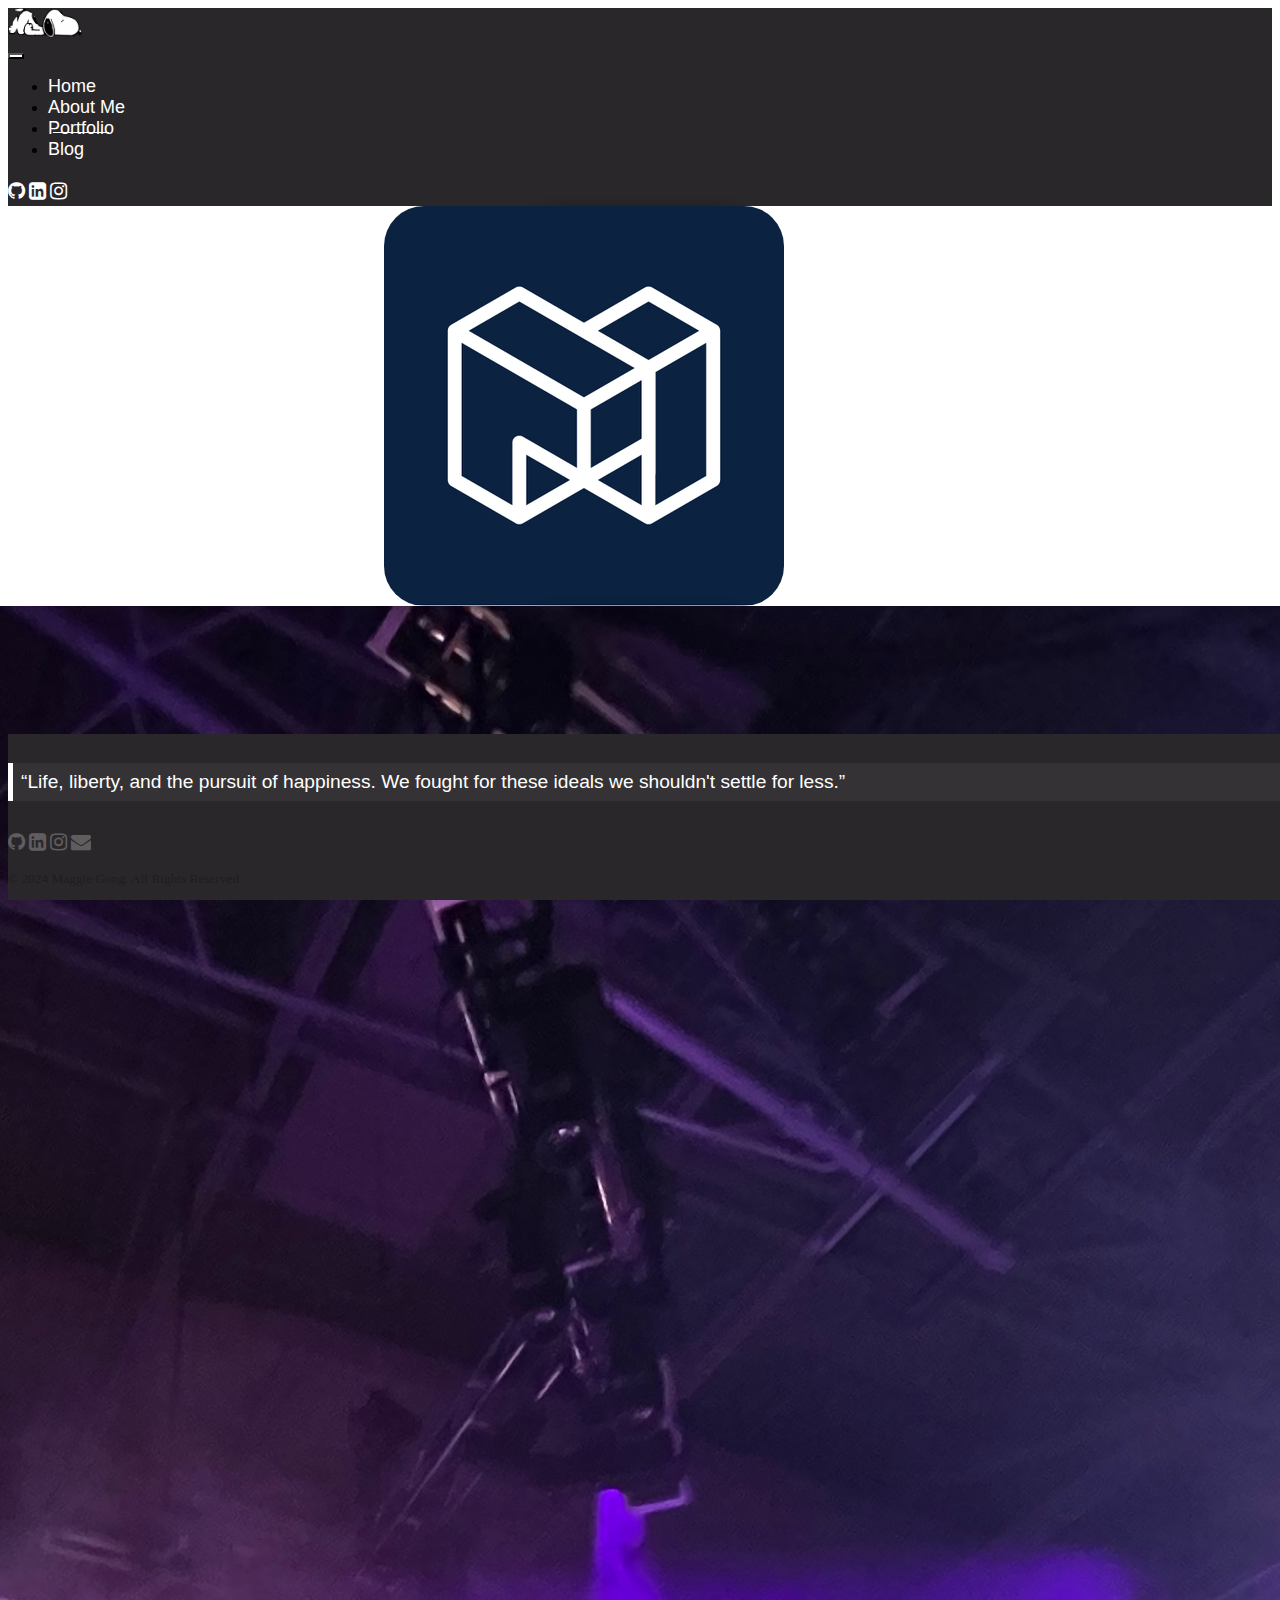
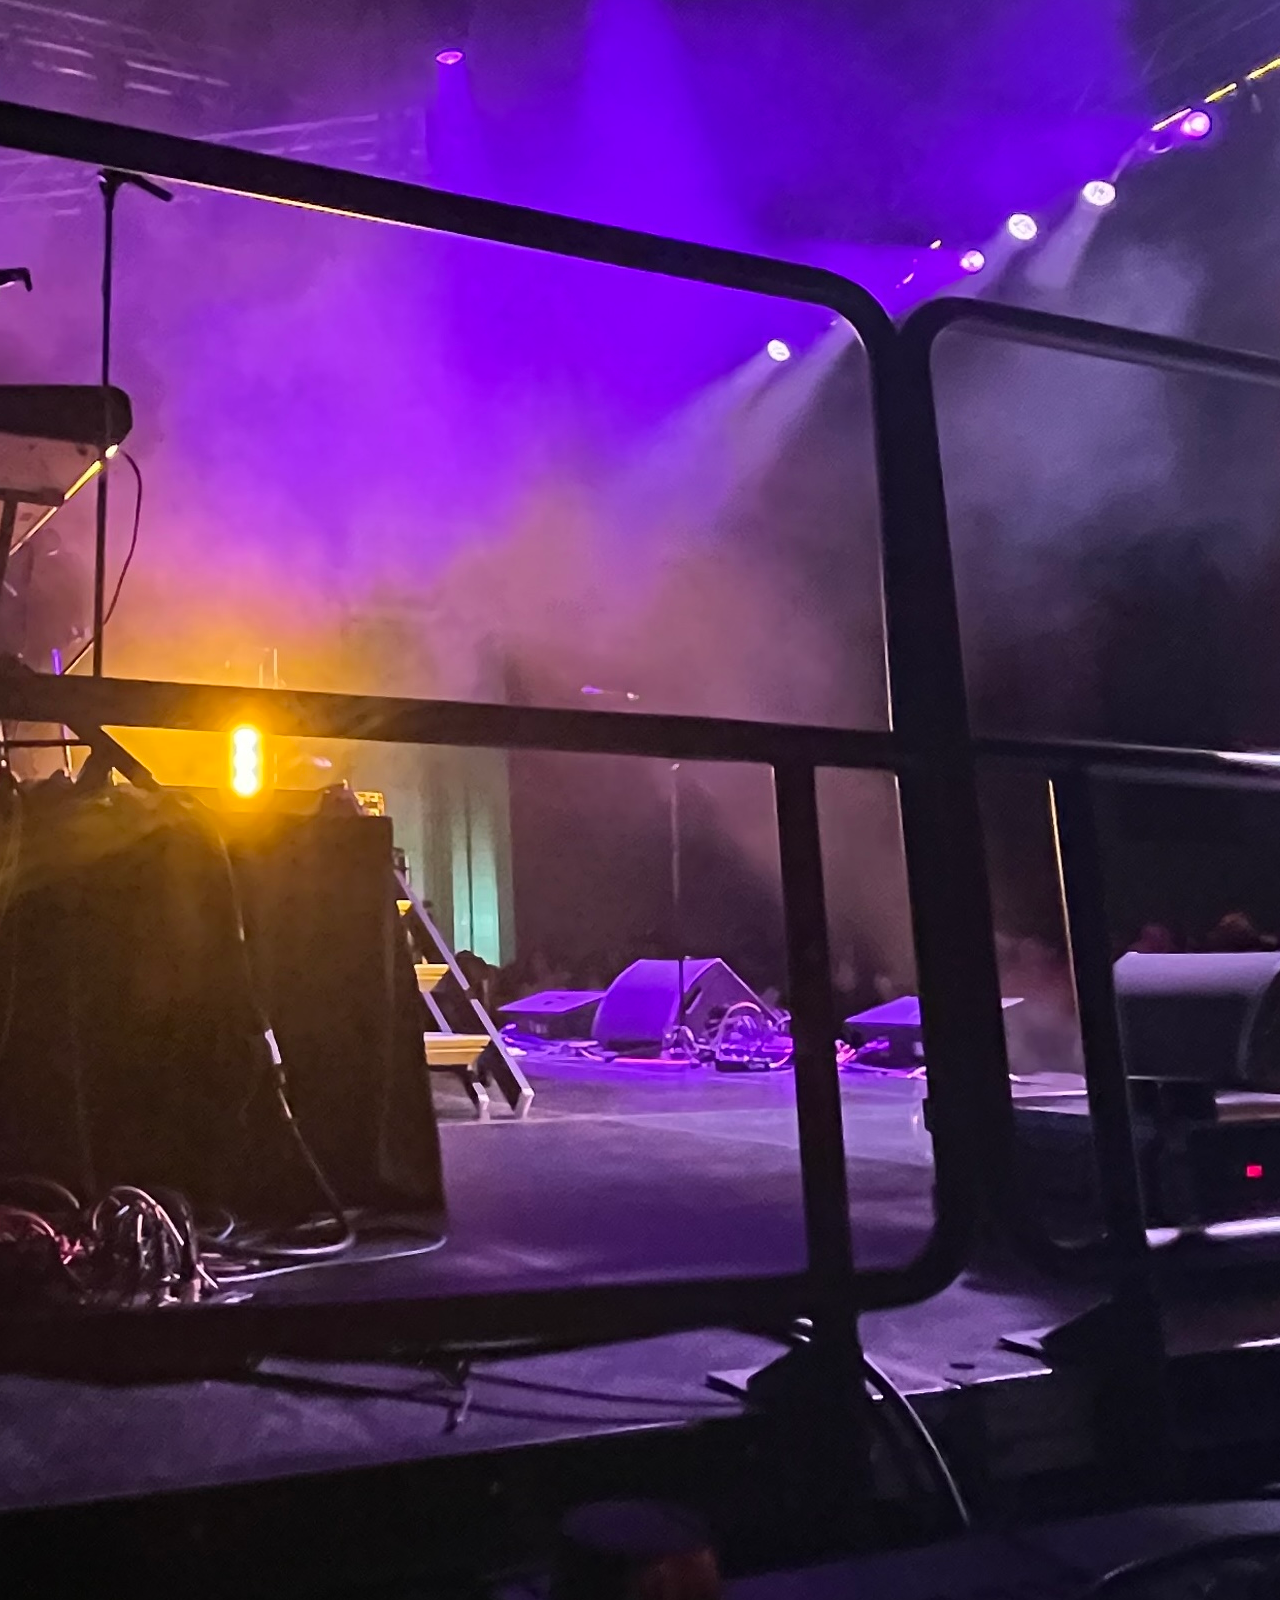
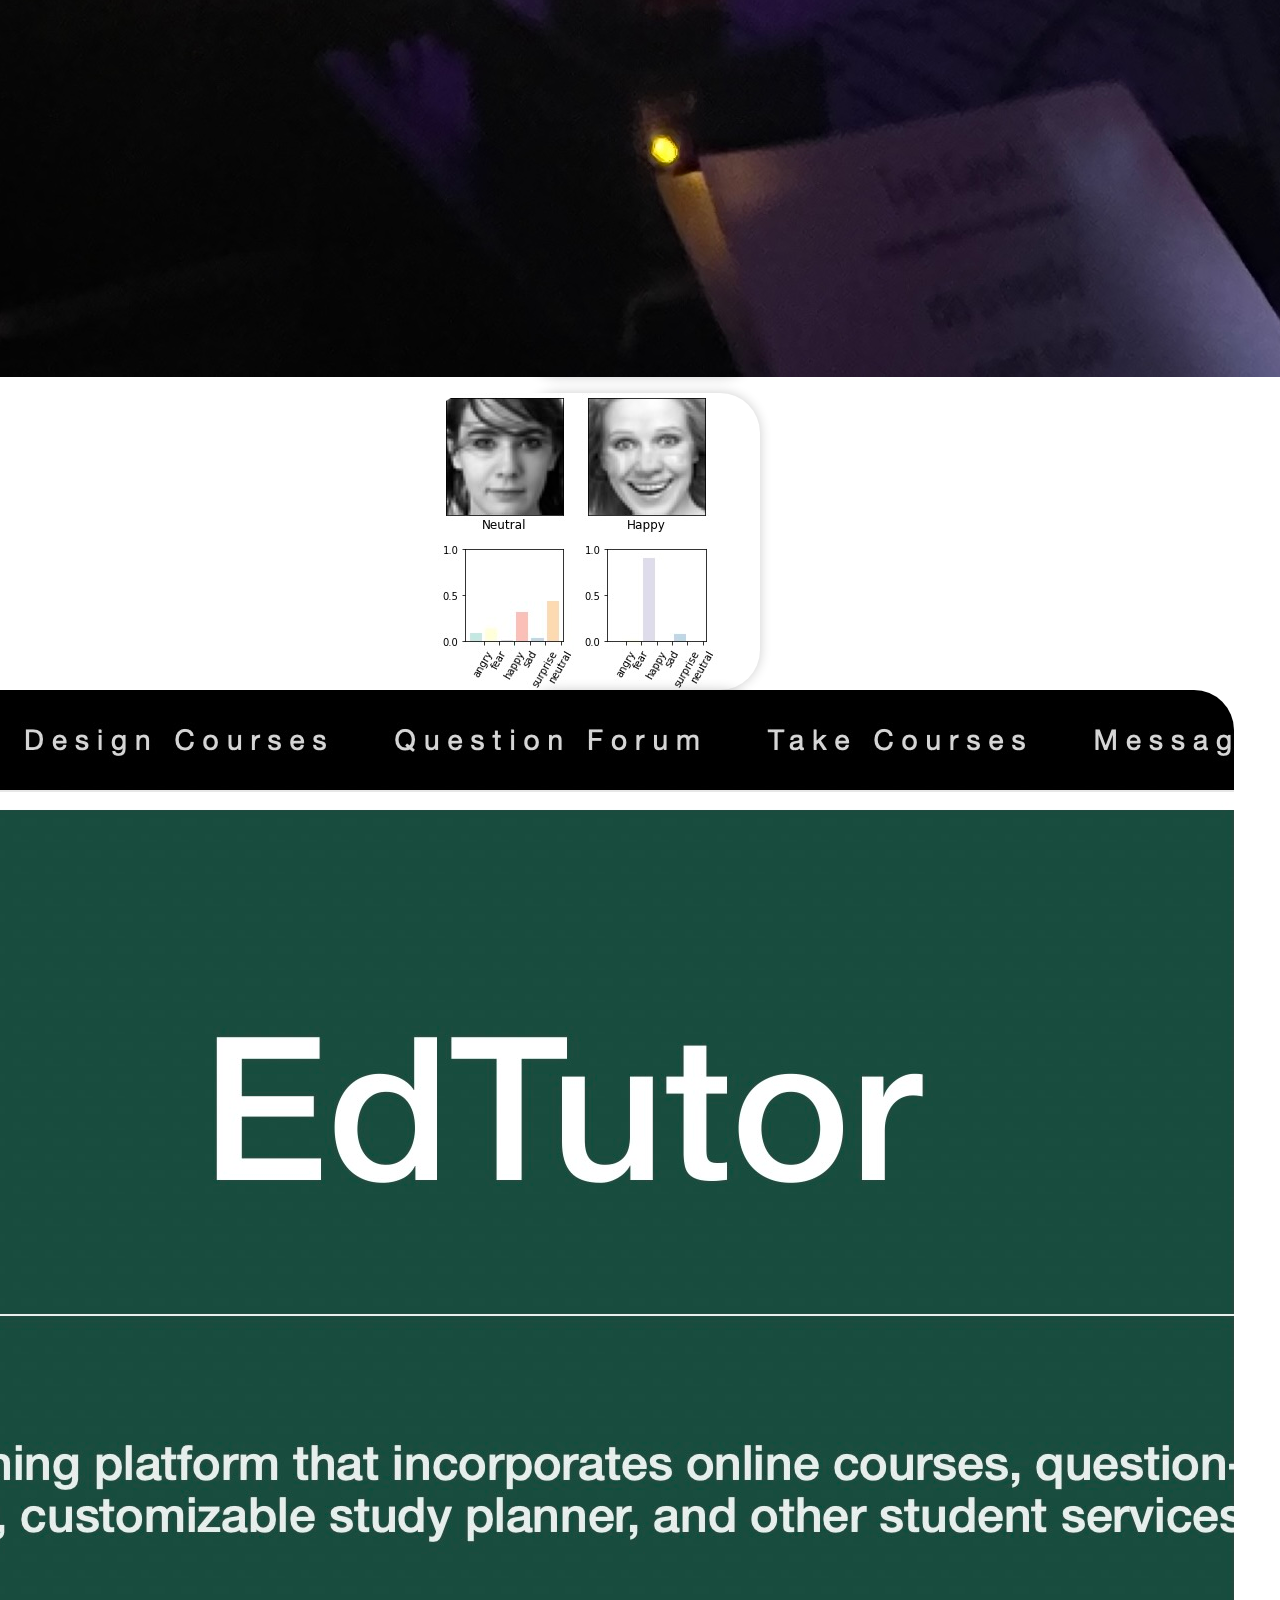
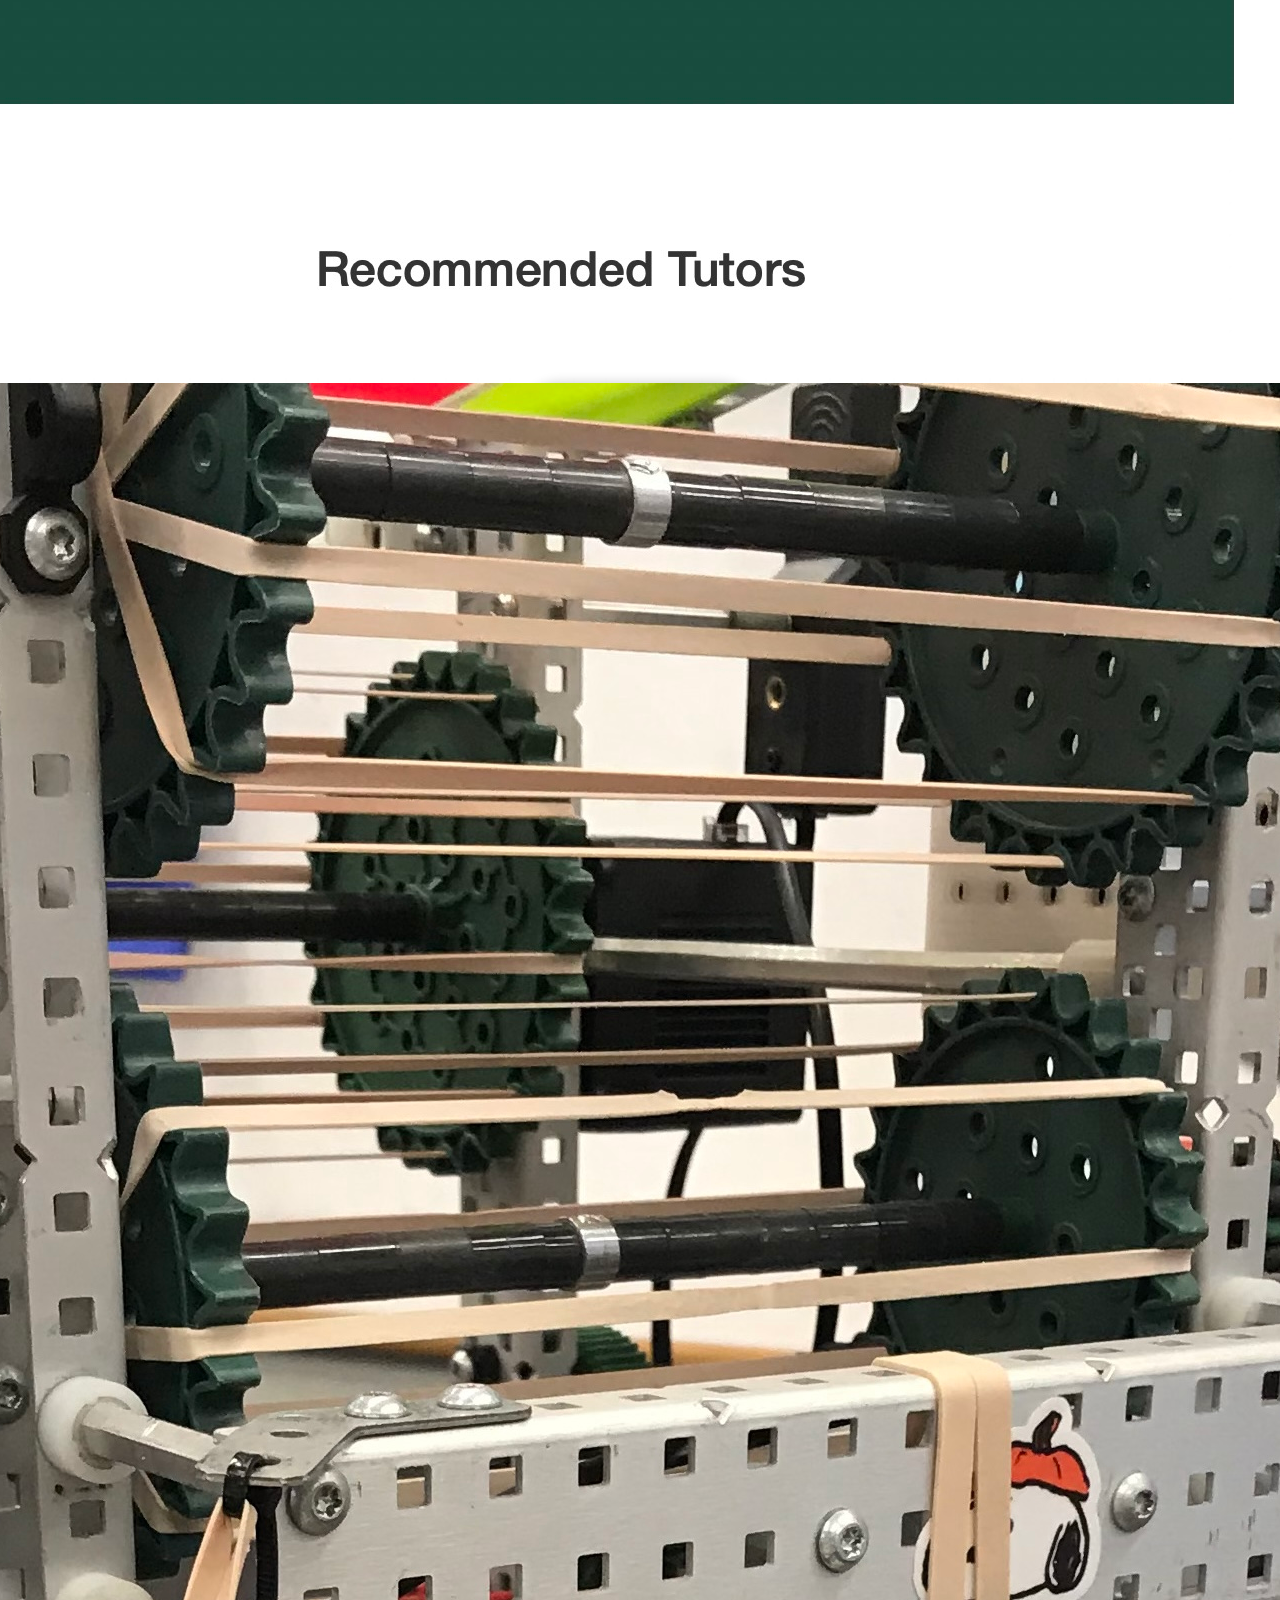
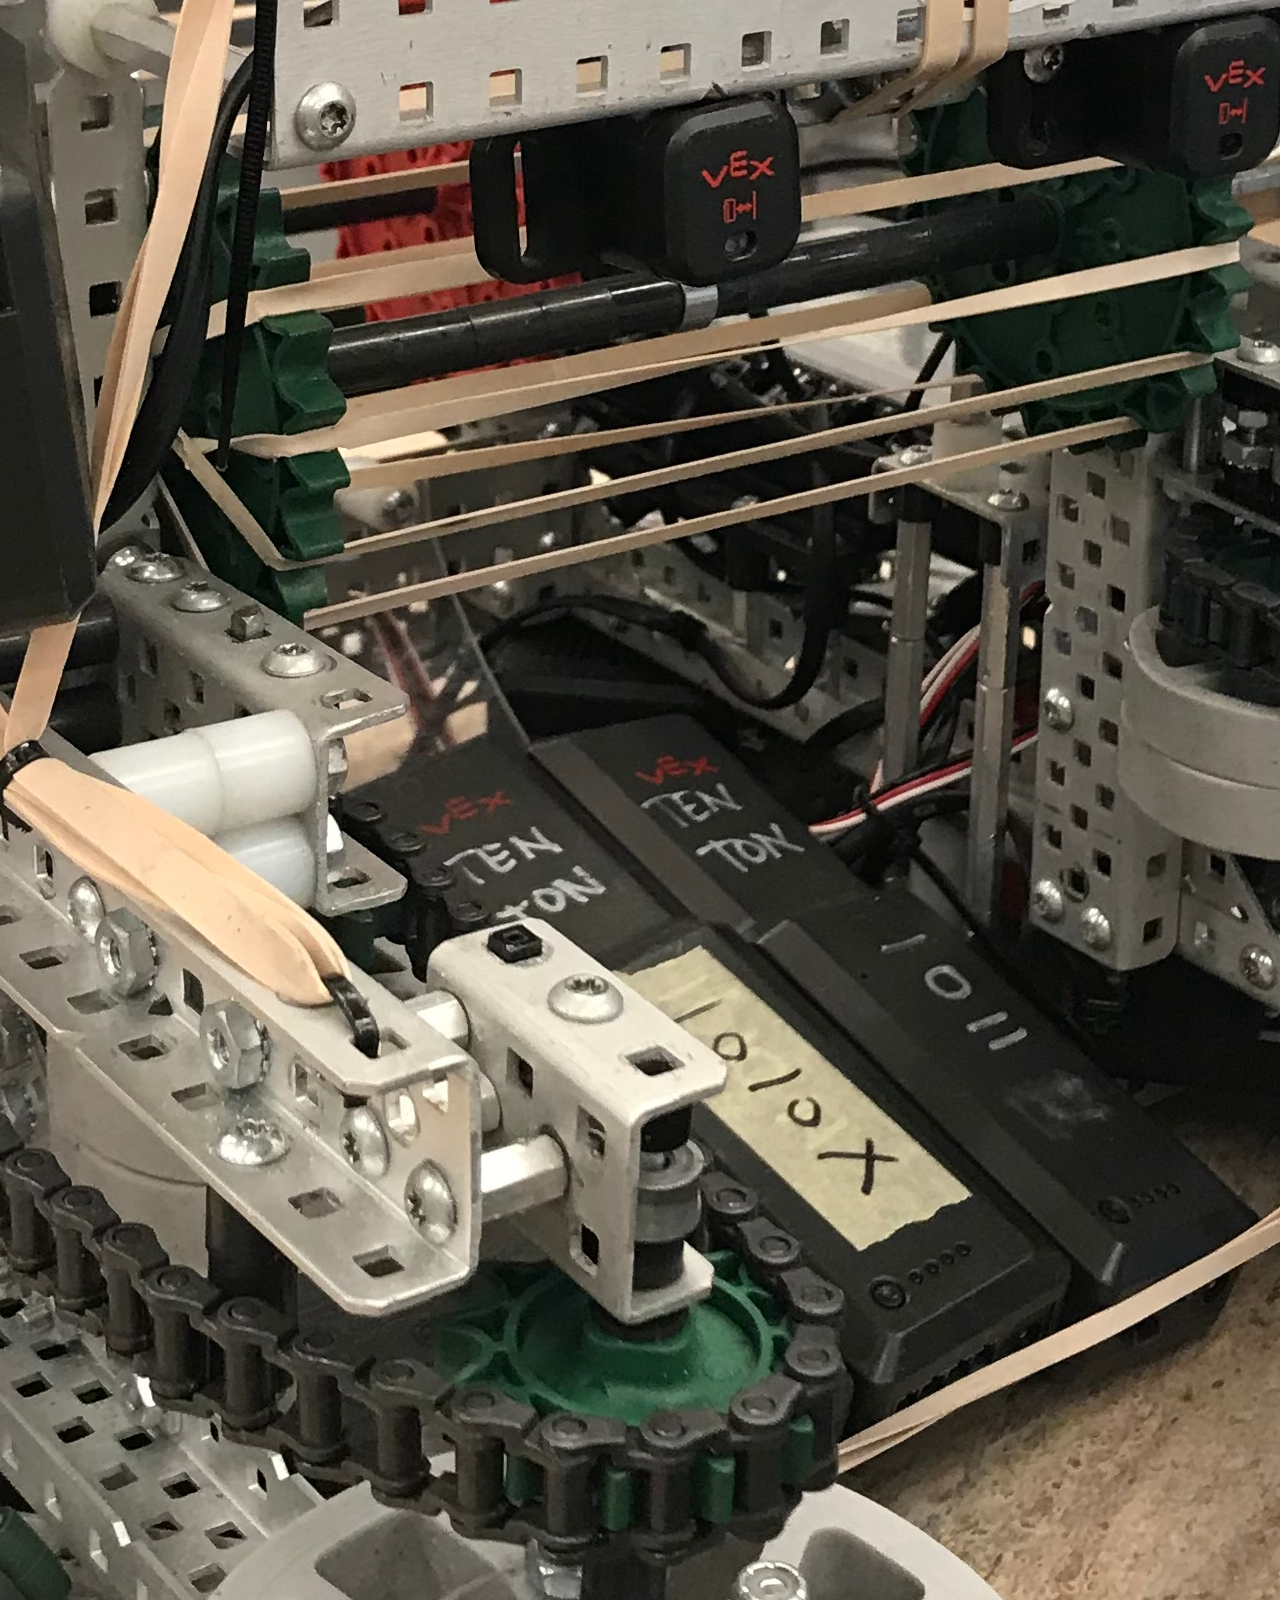
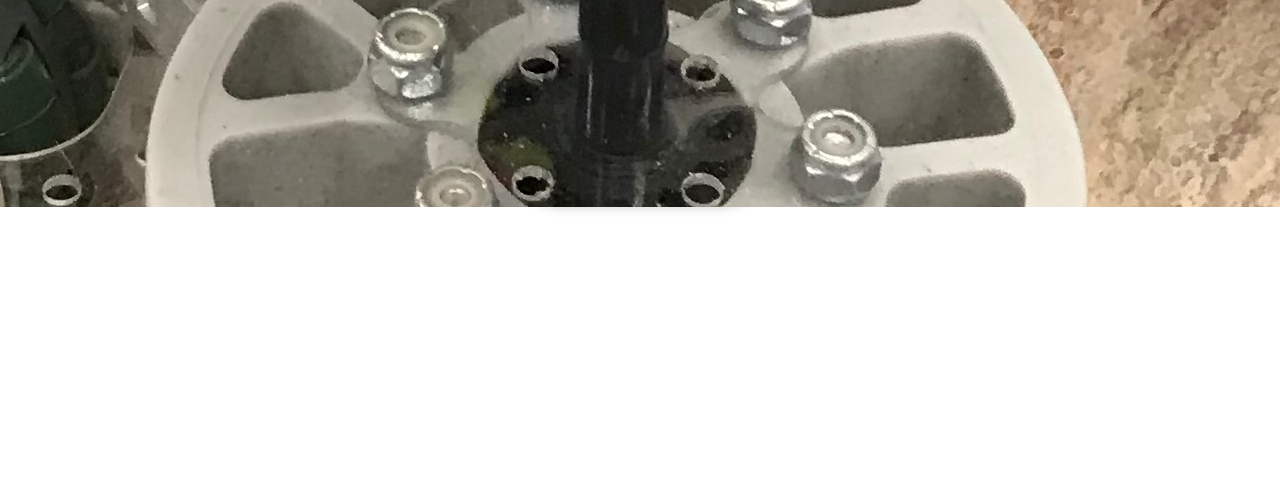
<file: portfolio.html>
<!DOCTYPE html>
<html lang="en">
  <head>
    <script src="https://cdn.jsdelivr.net/npm/@popperjs/core@2.10.2/dist/umd/popper.min.js" integrity="sha384-7+zCNj/IqJ95wo16oMtfsKbZ9ccEh31eOz1HGyDuCQ6wgnyJNSYdrPa03rtR1zdB" crossorigin="anonymous"></script>
    <script src="https://cdn.jsdelivr.net/npm/bootstrap@5.1.3/dist/js/bootstrap.min.js" integrity="sha384-QJHtvGhmr9XOIpI6YVutG+2QOK9T+ZnN4kzFN1RtK3zEFEIsxhlmWl5/YESvpZ13" crossorigin="anonymous"></script>
    <link href="https://cdn.jsdelivr.net/npm/bootstrap@5.1.3/dist/css/bootstrap.min.css" rel="stylesheet" integrity="sha384-1BmE4kWBq78iYhFldvKuhfTAU6auU8tT94WrHftjDbrCEXSU1oBoqyl2QvZ6jIW3" crossorigin="anonymous">    <meta charset="UTF-8">
    <link rel="stylesheet" href="https://cdnjs.cloudflare.com/ajax/libs/font-awesome/4.7.0/css/font-awesome.min.css">
    <meta http-equiv="X-UA-Compatible" content="IE=edge">
    <meta name="viewport" content="width=device-width, initial-scale=1.0">
    

    <link rel="stylesheet" type="text/css" href= "static/portfolio.css">
    <title>About Me</title>
</head>
<body>
  <!-- navbar -->
  <header>
    <nav class="navbar fixed-top navbar-light navbar navbar-expand-lg" style="background-color: #2A272A;">
      <div class="container-fluid">
        <!-- snoopy icon -->
        <div class="col-1">
          <a class="navbar-brand" href="main.html">
            <img src="static/img/snoopy.png" height="30" alt="snoopy">
          </a>
        </div>

        <!-- toggle button for when view switching from large to small -->
        <button class="navbar-toggler" type="button" data-bs-toggle="collapse" data-bs-target="#navbarNav" aria-controls="navbarNav" aria-expanded="false" aria-label="Toggle navigation">
          <span class="navbar-toggler-icon"></span>
        </button>

        <div class="collapse navbar-collapse" id="navbarNav">
          <!-- tabs -->
          <div class="d-flex w-100 justify-content-center">
            <ul class="navbar-nav">
              <li class="nav-item px-4">
                <a class="nav-link" href="main.html" style="color: white;">Home</a>
              </li>
              <li class="nav-item px-4">
                <a class="nav-link" href="about.html" style="color: white;">About Me</a>
              </li>
              <li class="nav-item px-4">
                <a class="nav-link active" href="portfolio.html" style="color: white;">Portfolio</a>
              </li>
              <li class="nav-item px-4">
                <a class="nav-link" href="https://blog.yiyugong.com/" style="color: white;">Blog</a>
              </li>
            </ul>
          </div>
          <!-- icons -->
          <div class="col-md-1 float-end text-end">
            <a href="https://github.com/IEYU" target="_blank"><i class="fa fa-github px-2" aria-hidden="true"></i></a>
            <a href="https://www.linkedin.com/in/yiyugong" target="_blank"><i class="fa fa-linkedin-square px-2" aria-hidden="true"></i></a>
            <a href="https://www.instagram.com/mag_gyy_g" target="_blank"><i class="fa fa-instagram px-2" aria-hidden="true"></i></a>
          </div>
        </div>
      </div>
    </nav>
  </header>
  
  <!-- main content -->
  <main>
    <div class="container mt-5">
        <!-- row of cards -->
        <div class="row g-4 justify-content-center mt-3 pt-3">
            <!-- card -->
            <div class="col-md-4 text-center">
              <a href="https://www.canva.com/design/DAGGB2hLYO0/HpcbJuZuDP-0uPcGl8jvYw/view?utm_content=DAGGB2hLYO0&utm_campaign=designshare&utm_medium=link&utm_source=editor" target="_blank">
                <div class="card">
                  <img class="card-img-top" src="static/img/module.png" alt="ai4all">
                  <div class="card-img-overlay">
                    <h2 class="card-hover-text">UCC x Module Consulting Project</h2>
                  </div>
                </div>
              </a>
            </div>
            <!-- card -->
            <div class="col-md-4 text-center">
              <a href="https://abtech.org/" target="_blank">
                <div class="card">
                  <img src="static/img/abtech3.jpeg" class="card-img-top" alt="edtutor">
                  <div class="card-img-overlay">
                    <h2 class="card-hover-text">Event Planning and Entertainment Production!</h2>
                  </div>
                </div>
              </a>
            </div>
            <!-- card -->
            <!-- <div class="col-md-4 text-center">
                <div class="card">
                    <img src="static/img/robo.jpg" class="card-img-top" alt="edtutor">
                    <div class="card-body">
                        <h2 class="card-hover-text">VEX Robotics Change Up Season Team 1010X</h2>
                    </div>
                    </div>
            </div> -->
        </div>
        <!-- row of cards -->
        <div class="row g-4 justify-content-center card-deck">
          <!-- card -->
          <div class="col-md-4 text-center">
            <a href="https://sites.google.com/view/ai4allcomputervision/home" target="_blank">
              <div class="card">
                <img class="card-img-top" src="static/img/ai4all.png" alt="ai4all">
                <div class="card-img-overlay">
                  <h2 class="card-hover-text">AI4ALL Real-Time Facial Emotion Recognition Project</h2>
                </div>
              </div>
            </a>
          </div>
          <!-- card -->
          <div class="col-md-4 text-center">
            <a href="https://devpost.com/software/edtutor" target="_blank">
              <div class="card">
                <img src="static/img/edtutor.jpeg" class="card-img-top" alt="edtutor">
                <div class="card-img-overlay">
                  <h2 class="card-hover-text">TecHacks 2.0 Education Track Learning Platform Project</h2>
                </div>
              </div>
            </a>
          </div>
          <!-- card -->
          <div class="col-md-4 text-center">
            <a href="https://github.com/IEYU/2020-2021-Change-Up.git" target="_blank">
              <div class="card">
                <img src="static/img/robo.jpg" class="card-img-top" alt="robot">
                <div class="card-img-overlay">
                  <h2 class="card-hover-text">VEX Robotics Change Up Season Team 1010X</h2>
                </div>
              </div>
            </a>
          </div>
        </div>
    </div>
  </main>

  <!-- footer -->
  <footer class="text-center text-white" style="background-color: #2A272A;">
    <div class="container-fluid">
      <!-- name -->
      <div class="row justify-content-center">
        <!-- quote -->
        <div class="col-6">
          <blockquote class="styled-blockquote">
            <q>Life, liberty, and the pursuit of happiness. We fought for these ideals we shouldn't settle for less.</q>
          </blockquote>
        </div>
      </div>
      </div>
      <!-- icons -->
      <div class="row" style="padding-top: 1%; padding-bottom: 1%; opacity: 0.25;">
        <div class="col text-center">
          <a href="https://github.com/IEYU" target="_blank"><i class="fa fa-github px-2" aria-hidden="true"></i></a>
          <a href="https://www.linkedin.com/in/yiyugong" target="_blank"><i class="fa fa-linkedin-square px-2" aria-hidden="true"></i></a>
          <a href="https://www.instagram.com/mag_gyy_g" target="_blank"><i class="fa fa-instagram px-2" aria-hidden="true"></i></a>
          <a href="mailto:maggiegongsh@gmail.com" target="_blank"><i class="fa fa-envelope px-2" aria-hidden="true"></i></a>
        </div>
      </div>
      <!-- sigs -->
      <div class="row">
        <div class="col" style="opacity: 0.25; padding-bottom: 1%;">
          <small>© 2024 Maggie Gong. All Rights Reserved</small>
        </div>
      </div>
    </div>
  </footer>

</body>
</html>
</file>
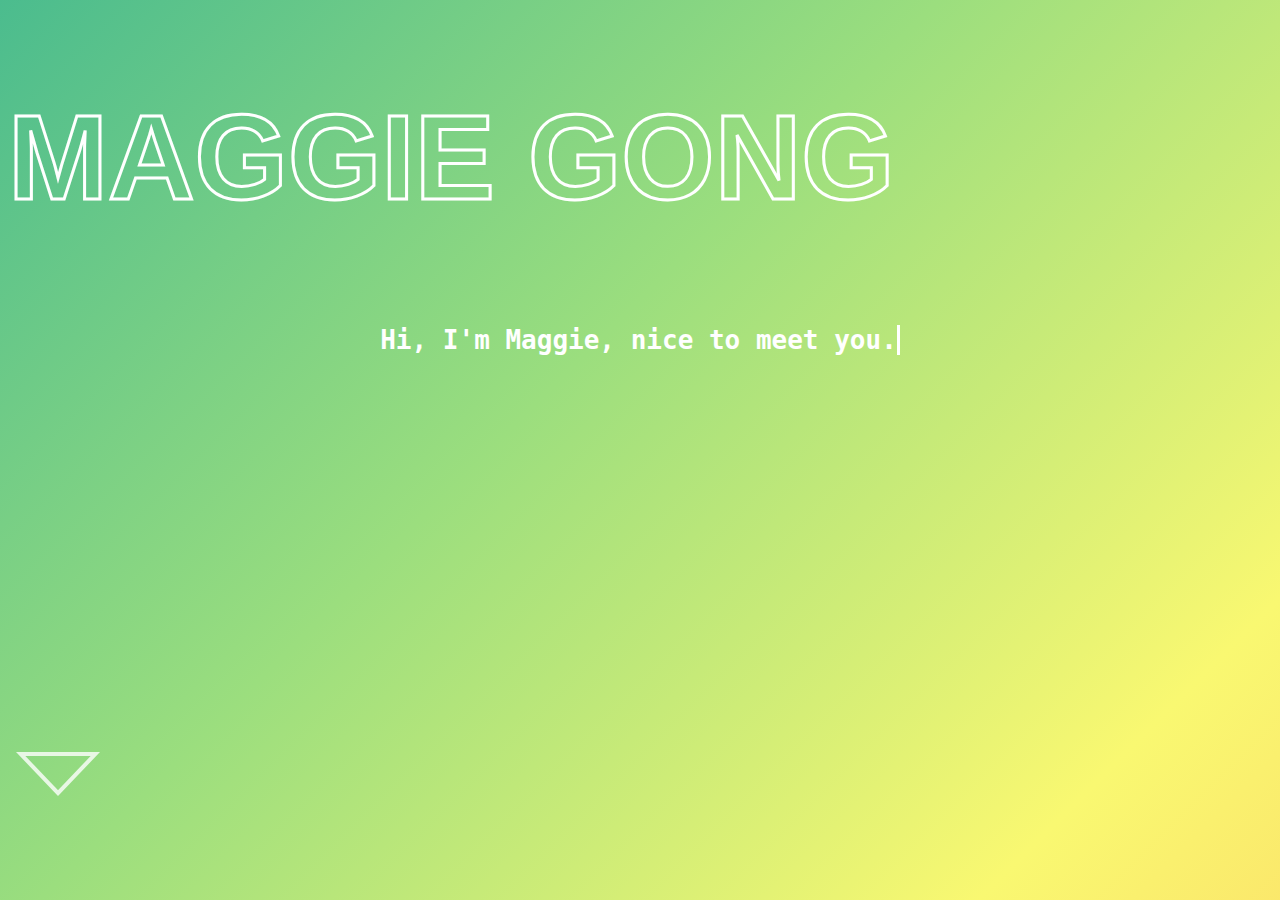
<file: welcome.html>
<!--front page(scroll down to access main page)-->
<!DOCTYPE html>
<html lang="en">
<head>
	<link href="https://cdn.jsdelivr.net/npm/bootstrap@5.1.0/dist/css/bootstrap.min.css" rel="stylesheet" integrity="sha384-KyZXEAg3QhqLMpG8r+8fhAXLRk2vvoC2f3B09zVXn8CA5QIVfZOJ3BCsw2P0p/We" crossorigin="anonymous">
	<link rel="stylesheet" type="text/css" href= "static/welcome.css">
	<meta charset="UTF-8">
	<meta http-equiv="X-UA-Compatible" content="IE=edge">
	<meta name="viewport" content="width=device-width, initial-scale=1.0">
	<title>Yiyu's Personal Website</title>
</head>
<body>
	<div id="title" class="d-flex align-items-center min-vh-100 justify-content-center gradient">
		<div class="text-center">
			<h1 class="display-1 large-h1 neonText" style="color:white;">Maggie Gong</h1><br>
			<h5 class="text-center typewritter" style="color:white;">Hi, I'm Maggie, nice to meet you.</h5>
		</div>
		<div class="arrow">
			<a href="main.html"><img src="static/img/arrow.png" width="100" height="100"></a>
		</div>
	</div>

	<!-- <div data-tf-live="01J14FM44KB52NBJ3TYBHT69W3"></div><script src="//embed.typeform.com/next/embed.js"></script> -->

	<script src="static/jquery-3.7.1.min.js"></script>
	<script>
		$(document).ready(function() {
			console.log("page is loaded");
			$(window).scroll(function() {
				console.log('Scroll event fired');
				if ($(window).scrollTop() + $(window).height() >= $(document).height() + 10) {
					setTimeout(function() {
						window.location = "/main";
					}, 300);
				}
			});
		});
	</script>
</body>
</html>
</file>
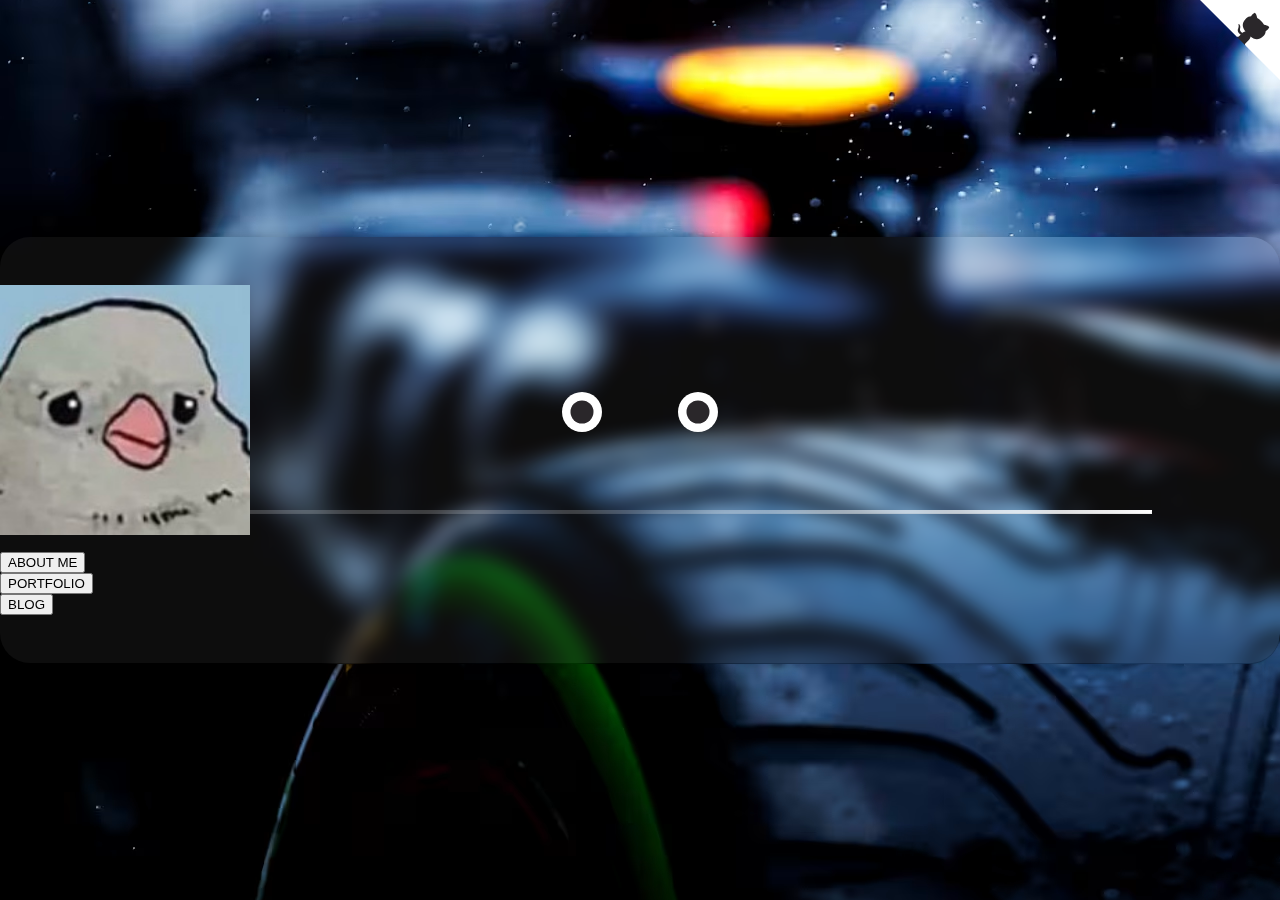
<file: main/main.html>
<!DOCTYPE html>
<html lang="en">
<head>
    <link href="https://cdn.jsdelivr.net/npm/bootstrap@5.1.3/dist/css/bootstrap.min.css" rel="stylesheet" integrity="sha384-1BmE4kWBq78iYhFldvKuhfTAU6auU8tT94WrHftjDbrCEXSU1oBoqyl2QvZ6jIW3" crossorigin="anonymous">    
    <link rel="stylesheet" type="text/css" href= "../static/main.css">
    <meta charset="UTF-8">
    <meta http-equiv="X-UA-Compatible" content="IE=edge">
    <meta name="viewport" content="width=device-width, initial-scale=1.0">
    <title>Home</title>
</head>
<body>
    <!-- github icon -->
    <a href="https://github.com/IEYU" class="github-corner" aria-label="View source on GitHub" target="_blank"><svg width="80" height="80" viewBox="0 0 250 250" style="fill:#fff; color:#2A272A; position: absolute; top: 0; border: 0; right: 0;" aria-hidden="true"><path d="M0,0 L115,115 L130,115 L142,142 L250,250 L250,0 Z"></path><path d="M128.3,109.0 C113.8,99.7 119.0,89.6 119.0,89.6 C122.0,82.7 120.5,78.6 120.5,78.6 C119.2,72.0 123.4,76.3 123.4,76.3 C127.3,80.9 125.5,87.3 125.5,87.3 C122.9,97.6 130.6,101.9 134.4,103.2" fill="currentColor" style="transform-origin: 130px 106px;" class="octo-arm"></path><path d="M115.0,115.0 C114.9,115.1 118.7,116.5 119.8,115.4 L133.7,101.6 C136.9,99.2 139.9,98.4 142.2,98.6 C133.8,88.0 127.5,74.4 143.8,58.0 C148.5,53.4 154.0,51.2 159.7,51.0 C160.3,49.4 163.2,43.6 171.4,40.1 C171.4,40.1 176.1,42.5 178.8,56.2 C183.1,58.6 187.2,61.8 190.9,65.4 C194.5,69.0 197.7,73.2 200.1,77.6 C213.8,80.2 216.3,84.9 216.3,84.9 C212.7,93.1 206.9,96.0 205.4,96.6 C205.1,102.4 203.0,107.8 198.3,112.5 C181.9,128.9 168.3,122.5 157.7,114.1 C157.9,116.9 156.7,120.9 152.7,124.9 L141.0,136.5 C139.8,137.7 141.6,141.9 141.8,141.8 Z" fill="currentColor" class="octo-body"></path></svg></a><style>.github-corner:hover .octo-arm{animation:octocat-wave 560ms ease-in-out}@keyframes octocat-wave{0%,100%{transform:rotate(0)}20%,60%{transform:rotate(-25deg)}40%,80%{transform:rotate(10deg)}}@media (max-width:500px){.github-corner:hover .octo-arm{animation:none}.github-corner .octo-arm{animation:octocat-wave 560ms ease-in-out}}</style>
   
    <!-- typeform icon -->
    <div data-tf-live="01J14FM44KB52NBJ3TYBHT69W3"></div><script src="//embed.typeform.com/next/embed.js"></script>

    <!-- main content -->
    <div class="container">
        <!-- profile pic -->
        <div class="row">
            <div class="text-center profile-container">
                <a href="../index.html" class="profile-link">
                  <img src="../static/img/profile.jpeg" width="250" height="250" class="rounded-circle" alt="Profile Picture">
                </a>
              </div>
            <div class="eyes text-center">
                <div class="eye">
                    <div class="eye-ball"></div>
                </div>
                <div class="eye">
                    <div class="eye-ball"></div>
                </div>
            </div>
        </div>

        <!-- divider -->
        <div class="row divider gy-4">
            <hr>
        </div>

        <!-- buttons -->
        <div class="row gy-5 justify-content-center">
            <div class="col-lg-3 text-center">
                <a href="../about/about.html">
                    <button type="button" class="btn btn-outline-light btn-lg">ABOUT ME</button>
                </a>
            </div>
            <div class="col-lg-3 text-center">
                <a href="../portfolio/portfolio.html">
                    <button type="button" class="btn btn-outline-light btn-lg">PORTFOLIO</button>
                </a>
            </div>
            <div class="col-lg-3 text-center">
                <a href="https://blog.yiyugong.com">
                    <button type="button" class="btn btn-outline-light btn-lg">BLOG</button>
                </a>
            </div>
        </div>
    </div>


    <script>
        var balls = document.getElementsByClassName('eye-ball');
        document.onmousemove = function(){
            var x = event.clientX * 100 / window.innerWidth + "%";
            var y = event.clientY * 150 / window.innerHeight + "%";

            for (var i=0; i<2;  i++){
                balls[i].style.left = x;
                balls[i].style.top = y;
                balls[i].style.transform = "translate(-"+x+",-"+y+")";
                }
            }
            hasscrolled = false;
            window.addEventListener('scroll', () => {
            const scrolled = window.scrollY;
            console.log("scorlling")
            console.log(scrolled); 
            if(scrolled < -10){
                hasscrolled = true;
            }
            console.log(hasscrolled)
            if(scrolled > -3 && hasscrolled == true){
                window.location.href = '../index.html';
            }
        }
    )
    </script>
</body>
</html>
</file>
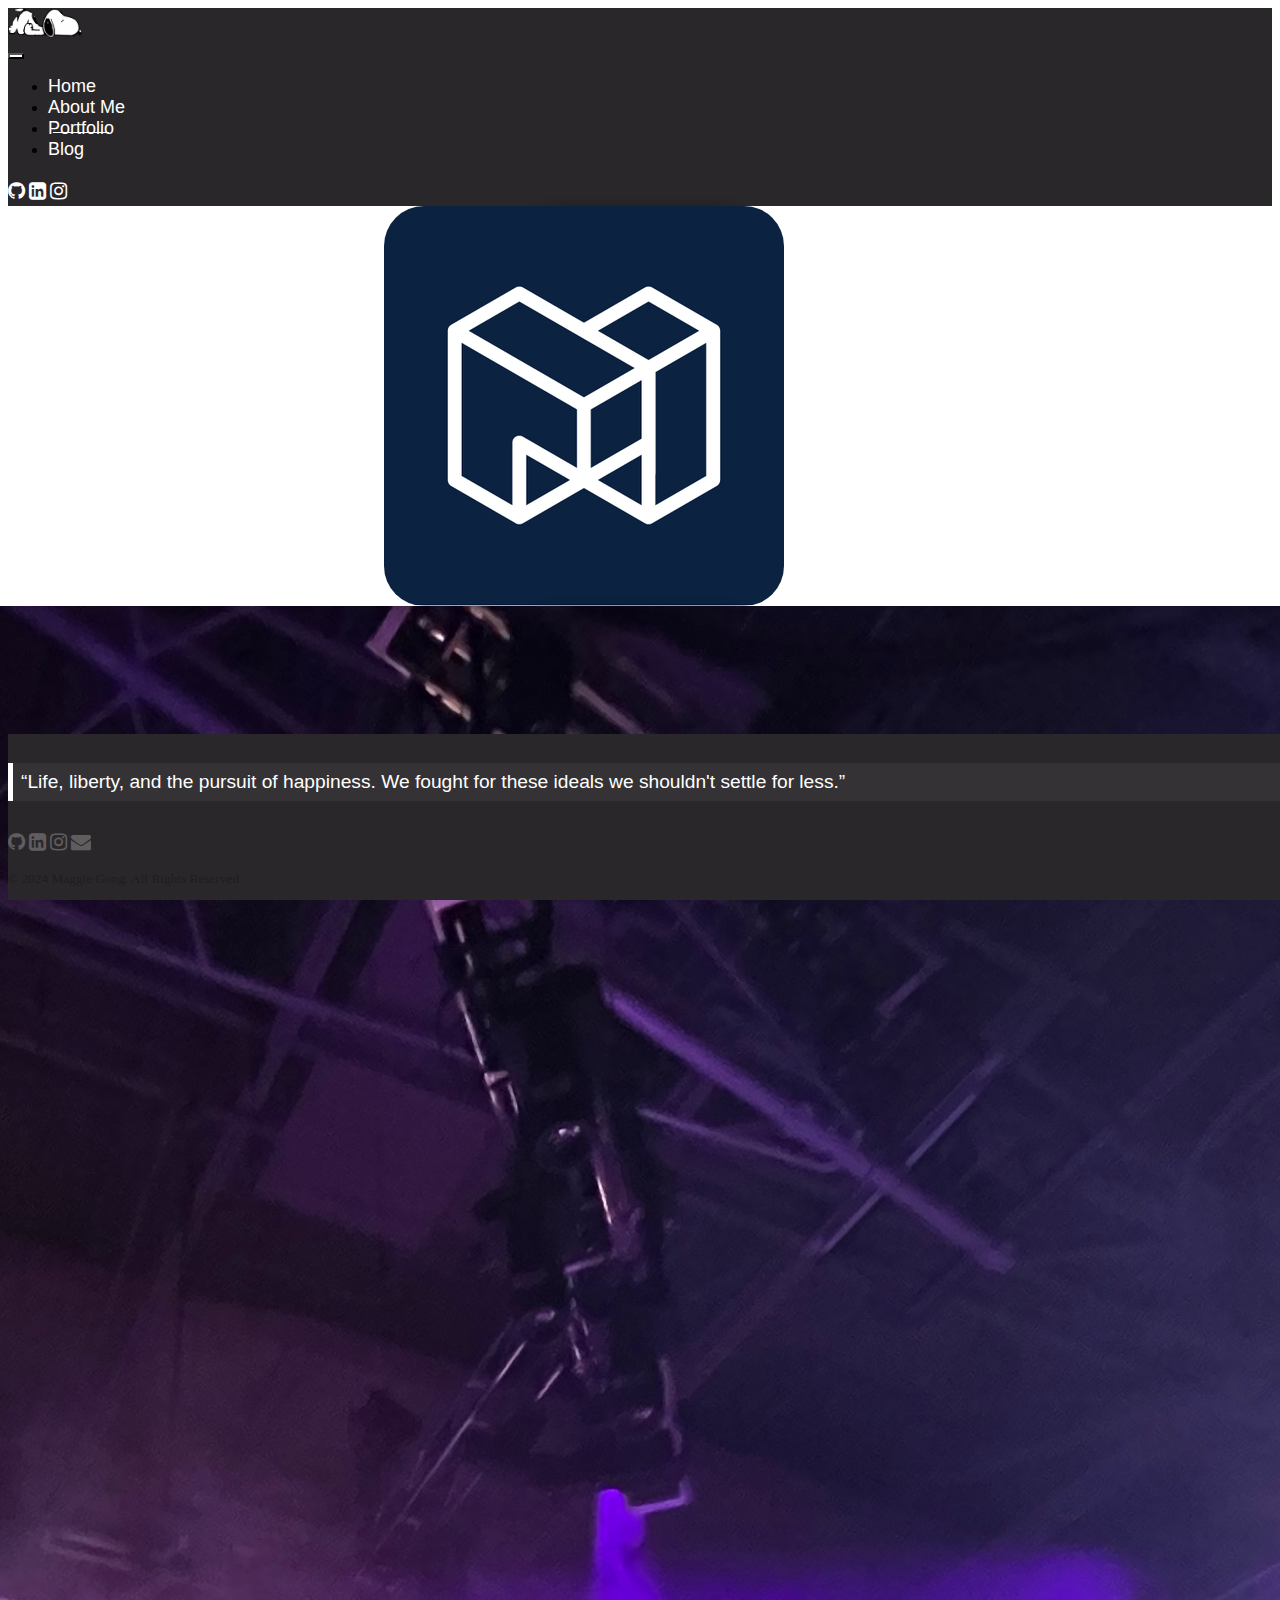
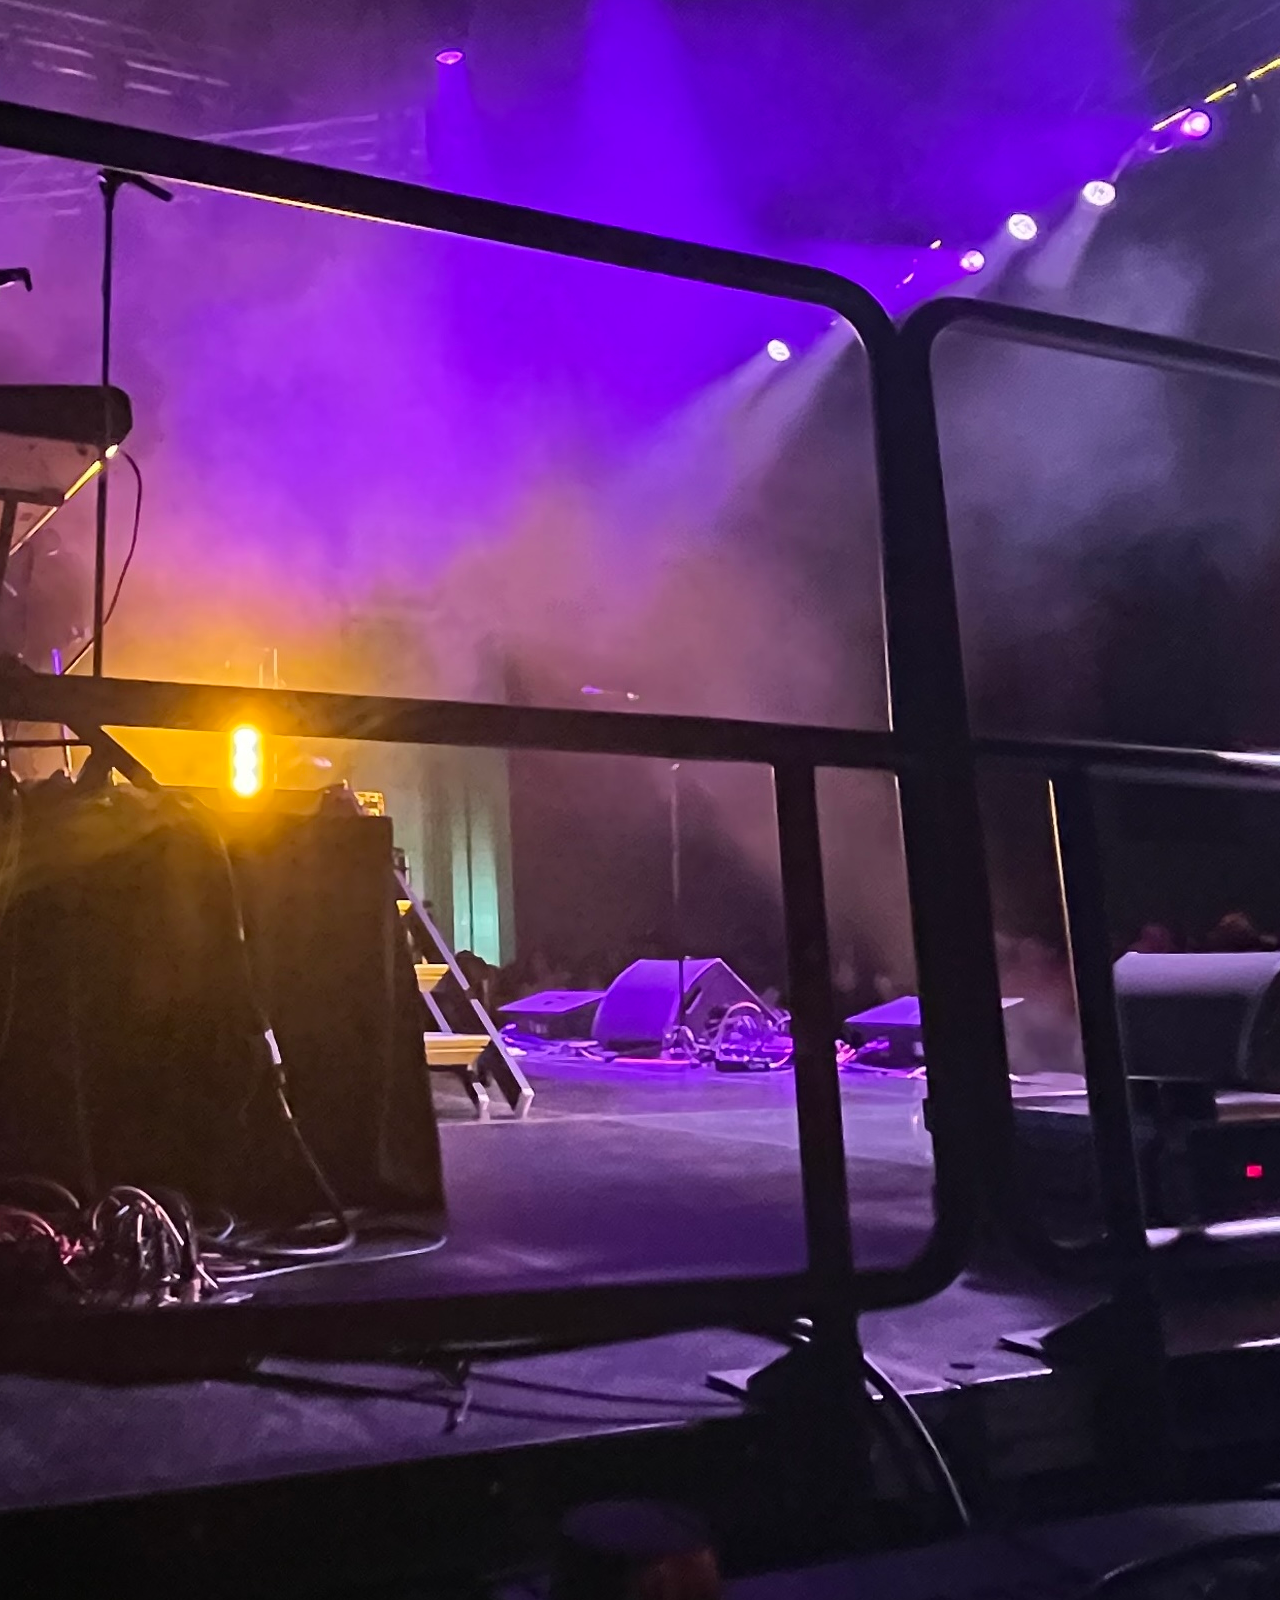
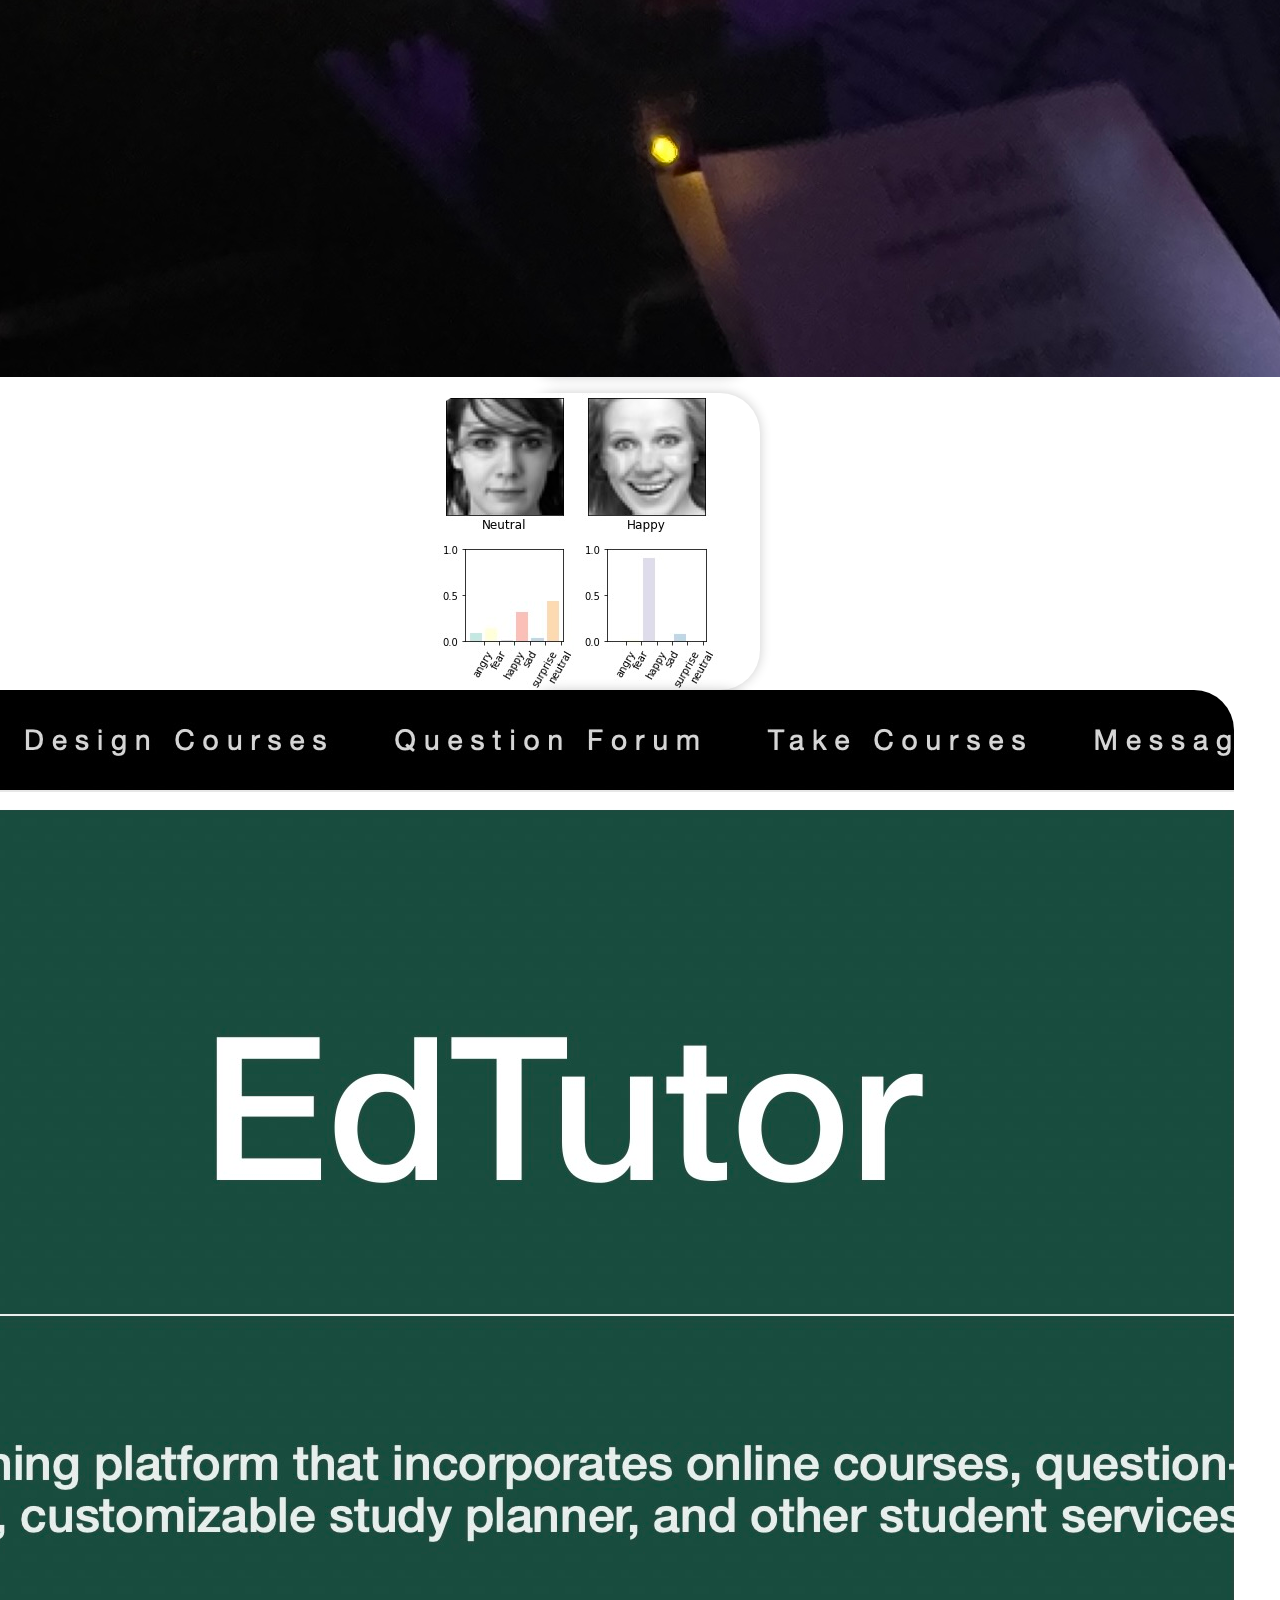
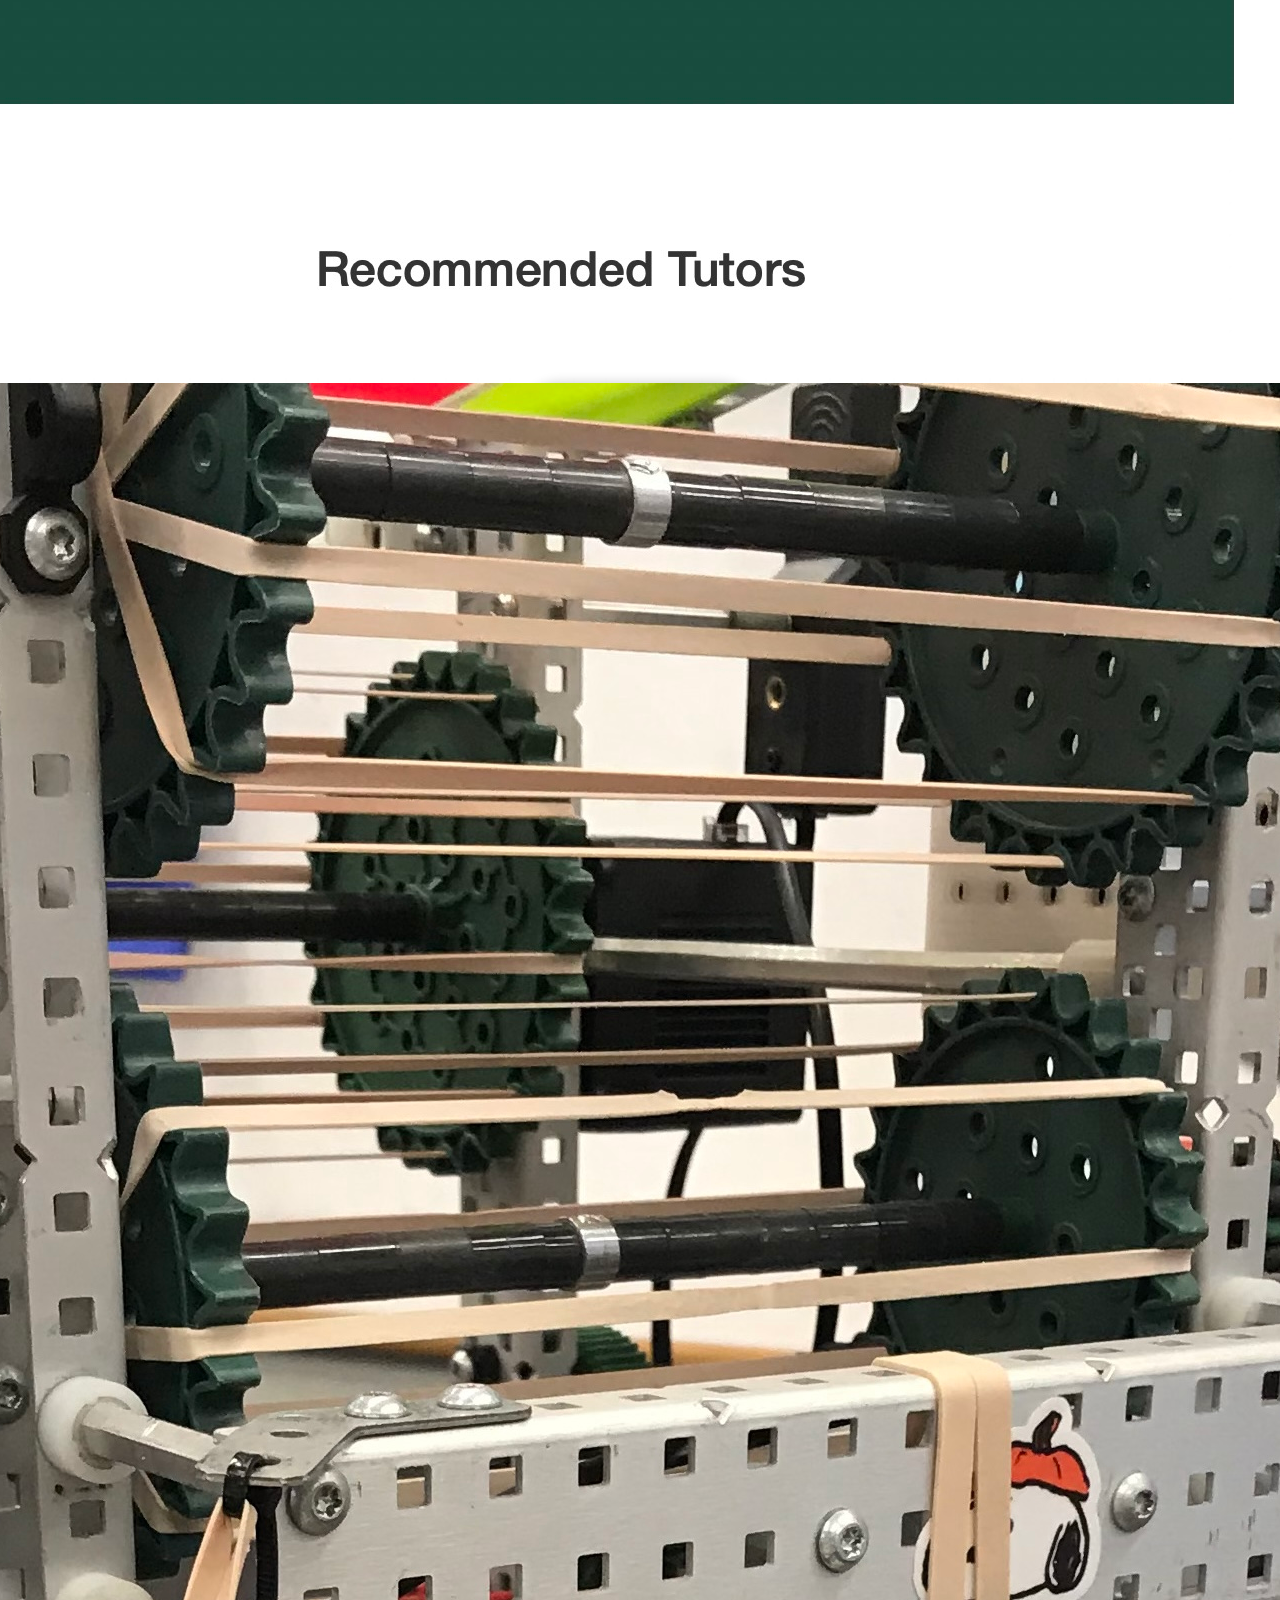
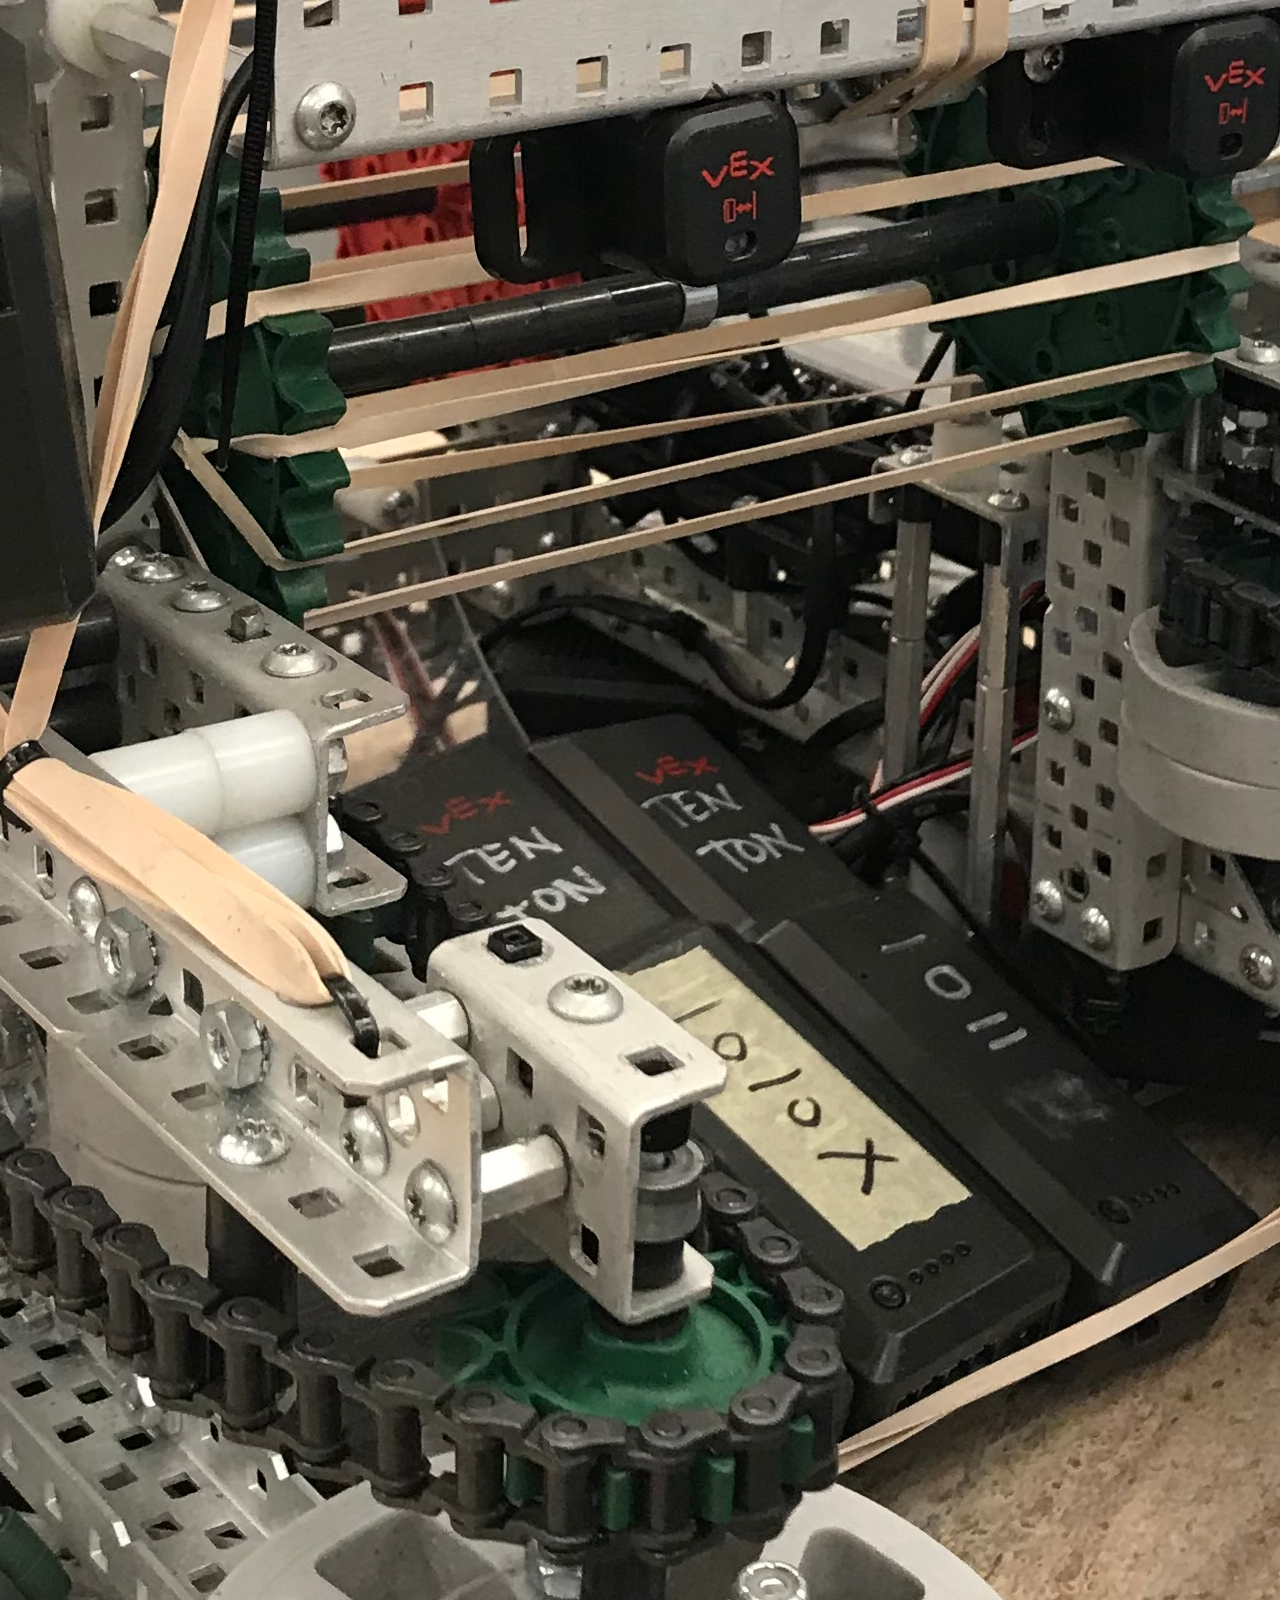
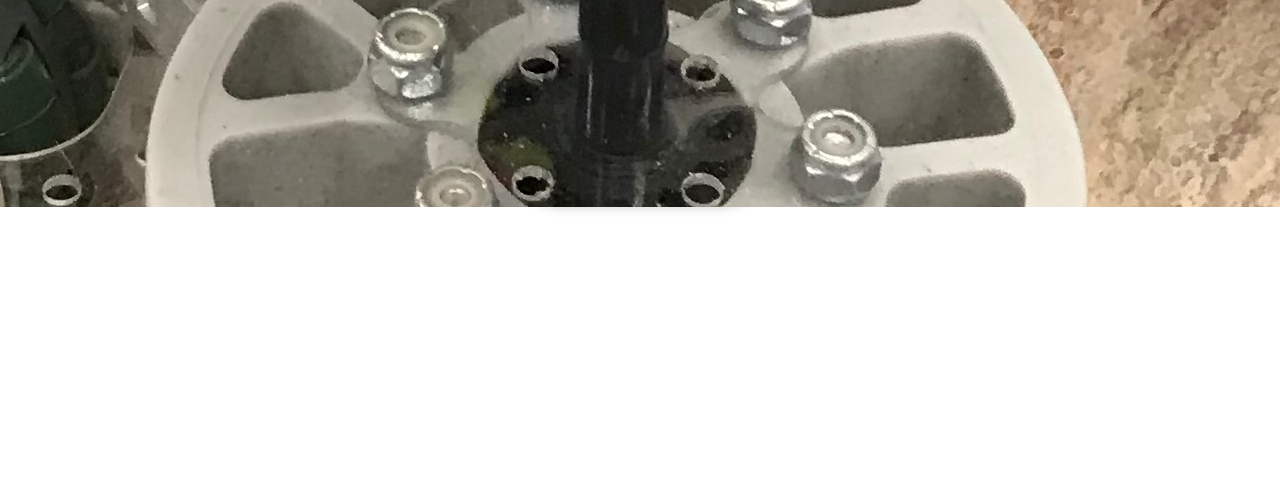
<file: portfolio/portfolio.html>
<!DOCTYPE html>
<html lang="en">
  <head>
    <script src="https://cdn.jsdelivr.net/npm/@popperjs/core@2.10.2/dist/umd/popper.min.js" integrity="sha384-7+zCNj/IqJ95wo16oMtfsKbZ9ccEh31eOz1HGyDuCQ6wgnyJNSYdrPa03rtR1zdB" crossorigin="anonymous"></script>
    <script src="https://cdn.jsdelivr.net/npm/bootstrap@5.1.3/dist/js/bootstrap.min.js" integrity="sha384-QJHtvGhmr9XOIpI6YVutG+2QOK9T+ZnN4kzFN1RtK3zEFEIsxhlmWl5/YESvpZ13" crossorigin="anonymous"></script>
    <link href="https://cdn.jsdelivr.net/npm/bootstrap@5.1.3/dist/css/bootstrap.min.css" rel="stylesheet" integrity="sha384-1BmE4kWBq78iYhFldvKuhfTAU6auU8tT94WrHftjDbrCEXSU1oBoqyl2QvZ6jIW3" crossorigin="anonymous">    <meta charset="UTF-8">
    <link rel="stylesheet" href="https://cdnjs.cloudflare.com/ajax/libs/font-awesome/4.7.0/css/font-awesome.min.css">
    <meta http-equiv="X-UA-Compatible" content="IE=edge">
    <meta name="viewport" content="width=device-width, initial-scale=1.0">
    

    <link rel="stylesheet" type="text/css" href="../static/portfolio.css">
    <title>About Me</title>
</head>
<body>
  <!-- navbar -->
  <header>
    <nav class="navbar fixed-top navbar-light navbar navbar-expand-lg" style="background-color: #2A272A;">
      <div class="container-fluid">
        <!-- snoopy icon -->
        <div class="col-1">
          <a class="navbar-brand" href="../index.html">
            <img src="../static/img/snoopy.png" height="30" alt="snoopy">
          </a>
        </div>

        <!-- toggle button for when view switching from large to small -->
        <button class="navbar-toggler" type="button" data-bs-toggle="collapse" data-bs-target="#navbarNav" aria-controls="navbarNav" aria-expanded="false" aria-label="Toggle navigation">
          <span class="navbar-toggler-icon"></span>
        </button>

        <div class="collapse navbar-collapse" id="navbarNav">
          <!-- tabs -->
          <div class="d-flex w-100 justify-content-center">
            <ul class="navbar-nav">
              <li class="nav-item px-4">
                <a class="nav-link" href="../main/main.html" style="color: white;">Home</a>
              </li>
              <li class="nav-item px-4">
                <a class="nav-link" href="../about/about.html" style="color: white;">About Me</a>
              </li>
              <li class="nav-item px-4">
                <a class="nav-link active" href="../portfolio/portfolio.html" style="color: white;">Portfolio</a>
              </li>
              <li class="nav-item px-4">
                <a class="nav-link" href="https://blog.yiyugong.com/" style="color: white;">Blog</a>
              </li>
            </ul>
          </div>
          <!-- icons -->
          <div class="col-md-1 float-end text-end">
            <a href="https://github.com/IEYU" target="_blank"><i class="fa fa-github px-2" aria-hidden="true"></i></a>
            <a href="https://www.linkedin.com/in/yiyugong" target="_blank"><i class="fa fa-linkedin-square px-2" aria-hidden="true"></i></a>
            <a href="https://www.instagram.com/mag_gyy_g" target="_blank"><i class="fa fa-instagram px-2" aria-hidden="true"></i></a>
          </div>
        </div>
      </div>
    </nav>
  </header>
  
  <!-- main content -->
  <main>
    <div class="container mt-5">
        <!-- row of cards -->
        <div class="row g-4 justify-content-center mt-3 pt-3">
            <!-- card -->
            <div class="col-md-4 text-center">
              <a href="https://www.canva.com/design/DAGGB2hLYO0/HpcbJuZuDP-0uPcGl8jvYw/view?utm_content=DAGGB2hLYO0&utm_campaign=designshare&utm_medium=link&utm_source=editor" target="_blank">
                <div class="card">
                  <img class="card-img-top" src="../static/img/module.png" alt="ai4all">
                  <div class="card-img-overlay">
                    <h2 class="card-hover-text">UCC x Module Consulting Project</h2>
                  </div>
                </div>
              </a>
            </div>
            <!-- card -->
            <div class="col-md-4 text-center">
              <a href="https://abtech.org/" target="_blank">
                <div class="card">
                  <img src="../static/img/abtech3.jpeg" class="card-img-top" alt="edtutor">
                  <div class="card-img-overlay">
                    <h2 class="card-hover-text">Event Planning and Entertainment Production!</h2>
                  </div>
                </div>
              </a>
            </div>
            <!-- card -->
            <!-- <div class="col-md-4 text-center">
                <div class="card">
                    <img src="static/img/robo.jpg" class="card-img-top" alt="edtutor">
                    <div class="card-body">
                        <h2 class="card-hover-text">VEX Robotics Change Up Season Team 1010X</h2>
                    </div>
                    </div>
            </div> -->
        </div>
        <!-- row of cards -->
        <div class="row g-4 justify-content-center card-deck">
          <!-- card -->
          <div class="col-md-4 text-center">
            <a href="https://sites.google.com/view/ai4allcomputervision/home" target="_blank">
              <div class="card">
                <img class="card-img-top" src="../static/img/ai4all.png" alt="ai4all">
                <div class="card-img-overlay">
                  <h2 class="card-hover-text">AI4ALL Real-Time Facial Emotion Recognition Project</h2>
                </div>
              </div>
            </a>
          </div>
          <!-- card -->
          <div class="col-md-4 text-center">
            <a href="https://devpost.com/software/edtutor" target="_blank">
              <div class="card">
                <img src="../static/img/edtutor.jpeg" class="card-img-top" alt="edtutor">
                <div class="card-img-overlay">
                  <h2 class="card-hover-text">TecHacks 2.0 Education Track Learning Platform Project</h2>
                </div>
              </div>
            </a>
          </div>
          <!-- card -->
          <div class="col-md-4 text-center">
            <a href="https://github.com/IEYU/2020-2021-Change-Up.git" target="_blank">
              <div class="card">
                <img src="../static/img/robo.jpg" class="card-img-top" alt="robot">
                <div class="card-img-overlay">
                  <h2 class="card-hover-text">VEX Robotics Change Up Season Team 1010X</h2>
                </div>
              </div>
            </a>
          </div>
        </div>
    </div>
  </main>

  <!-- footer -->
  <footer class="text-center text-white" style="background-color: #2A272A;">
    <div class="container-fluid">
      <!-- name -->
      <div class="row justify-content-center">
        <!-- quote -->
        <div class="col-6">
          <blockquote class="styled-blockquote">
            <q>Life, liberty, and the pursuit of happiness. We fought for these ideals we shouldn't settle for less.</q>
          </blockquote>
        </div>
      </div>
      </div>
      <!-- icons -->
      <div class="row" style="padding-top: 1%; padding-bottom: 1%; opacity: 0.25;">
        <div class="col text-center">
          <a href="https://github.com/IEYU" target="_blank"><i class="fa fa-github px-2" aria-hidden="true"></i></a>
          <a href="https://www.linkedin.com/in/yiyugong" target="_blank"><i class="fa fa-linkedin-square px-2" aria-hidden="true"></i></a>
          <a href="https://www.instagram.com/mag_gyy_g" target="_blank"><i class="fa fa-instagram px-2" aria-hidden="true"></i></a>
          <a href="mailto:maggiegongsh@gmail.com" target="_blank"><i class="fa fa-envelope px-2" aria-hidden="true"></i></a>
        </div>
      </div>
      <!-- sigs -->
      <div class="row">
        <div class="col" style="opacity: 0.25; padding-bottom: 1%;">
          <small>© 2024 Maggie Gong. All Rights Reserved</small>
        </div>
      </div>
    </div>
  </footer>

</body>
</html>
</file>
<file: static/index.css>
.neonText {
  color: #fff;
  -webkit-text-stroke-width: 3px;
  -webkit-text-fill-color: transparent;
  font-size: 750%;
  text-transform: uppercase;
  color: white;
  font-family: sans-serif;
  font-weight: bold;
}

html, body {
  overflow: auto;
}

body {
  background: linear-gradient(-45deg, #845EC2, #D65DB1, #FF6F91, #FF9671, #FFC75F, #F9F871, #9BDE7E, #4BBC8E);
  background-size: 400% 400%;
  animation: gradient 15s ease infinite;
}

.container {
  width: auto;
  height: auto;
  padding: 3rem 3rem;
  box-shadow: 0 0 0.75rem 0 rgba(0, 0, 0, .2);
  border-radius: 30px;
  background-color: rgba(255, 255, 255, .05);
  backdrop-filter: blur(10px);
  cursor: url('img/kirbytest.png') 48 48, grab;
}

.break {
  flex-basis: 100%;
  height: 0;
}

@keyframes gradient {
  0% {
    background-position: 0% 50%;
  }

  50% {
    background-position: 100% 50%;
  }

  100% {
    background-position: 0% 50%;
  }
}

.typewritter {
  width: 33ch;
  margin: 0 auto;
  animation: typing 5s steps(33, end), blink 1s step-end infinite;
  white-space: nowrap;
  overflow: hidden;
  border-right: 3px solid;
  font-family: monospace;
  font-size: 2em;
  color: white;
}

@keyframes typing {
  from {
    width: 0
  }
}

@keyframes blink {
  50% {
    border-color: transparent
  }
}

a {
  text-decoration: none;
}
</file>
<file: static/main.css>
html{
  height: 100vh;
}

body {
	background: url(../static/img/rb.avif);
	background-size: auto;
  background-repeat: no-repeat;
  height: 100%;
  margin: 0;
  justify-content: center;
  align-content: center;
  background-position-y: center;
}

.container {
  padding-top: 3rem;
  padding-bottom: 3rem;
  box-shadow: 0 0 0.75rem 0 rgba(0, 0, 0, .2);
  border-radius: 30px;
  background-color: rgba(255, 255, 255, .05);
  backdrop-filter: blur(10px);
}

/* eyes */
.eyes{
    margin-top: -183px;
    text-align: center;
}
.eye{
    width: 40px;
    height: 40px;
    background-color: #fff;
    display: inline-block;
    margin: 36px;
    border-radius: 50%;
    position: relative;
    overflow: hidden;
    z-index: 2;
}
.eye-ball{
    width: 23px;
    height: 23px;
    background-color: #2A272A;
    position: absolute;
    top: 50%;
    left: 50%;
    transform: translate(-50%, -50%);
    border-radius: 50%;
}

.profile:hover {
    border-color: #f1f1f1;
  }

.break {
    flex-basis: 100%;
    height: 0;
  }

@keyframes gradient {
	0% {
		background-position: 0% 50%;
	}
	50% {
		background-position: 100% 50%;
	}
	100% {
		background-position: 0% 50%;
	}
}

/* divider */
.divider{
    margin-top: 3%;
    margin-bottom: 3%;
    margin-left: 10%;
    margin-right: 10%;
}

hr{
    opacity: 1;
    border-top: 3px solid #fff;
    -webkit-mask-image: linear-gradient(-75deg, rgba(0,0,0,0.2) 25%, rgba(0,0,0,1) 50%, rgba(0,0,0,0.2) 75%);
    -webkit-mask-size: 200%;
    animation: shine 3.5s linear infinite;
}

@keyframes shine {
    from { -webkit-mask-position: 150%; }
    to { -webkit-mask-position: -50%; }
  }

  .profile-container {
    position: relative; /* Ensure that the z-index works within this context */
    z-index: 2; /* Ensure the container is above other elements */
  }

  .profile-link {
    display: inline-block;
    z-index: 2; /* Ensure the link is above other elements */
    position: relative; /* Ensure that the z-index works */
  }
</file>
<file: static/portfolio.css>
footer {
  position: fixed;
  height:fit-content;
  bottom: 0;
  width: 100%;
  background-color: #2A272A !important;
}

.container{
  margin-bottom: 18rem;
}

.container.content {
  flex: 1; /* This makes the content container grow to fill the remaining vertical space */
  margin-top: 12rem;
  margin-bottom: 20rem;
  align-content: center;
  text-align: left;
  font-size: large;
  font-family: 'Gill Sans', 'Gill Sans MT', Calibri, 'Trebuchet MS', sans-serif;
}
  
  .nav-link {
    color: white;
    font-size: large;
    font-family: 'Gill Sans', 'Gill Sans MT', Calibri, 'Trebuchet MS', sans-serif;
    font-weight: 100; /* Lightest possible font weight */
    transition: all 0.2s;
    position: relative;
    text-decoration: none; /* Ensure no default underline */
  }
  
  .nav-link::after {
    content: "";
    opacity: 0;
    transition: all 0.3s;
    height: 1.5px;
    width: 0;
    background-color: white;
    position: absolute;
    bottom: 5px;
    left: 50%; /* Start from the center */
    transform: translateX(-50%); /* Center the starting point */
  }
  
  .nav-link:hover::after, .nav-link.active::after {
    opacity: 1;
    width: 85%;
  }
  
  .nav-link:hover {
    background-color: rgba(249,249,249,0.15); /* Change background to white on hover */
    border-radius: 10px; /* Add rounded corners */
  }
  
  .navbar-toggler{
    background-color: white;
    color: white;
  }
  
  .fa{
    color: white;
    font-size: 20px;
    padding-top: 0.3rem;
    padding-bottom: 0.3rem;
    transition: all 0.2s;
  }
  .fa:hover {
    background-color: rgba(249,249,249,0.15); /* Change background to white on hover */
    border-radius: 5px; /* Add rounded corners */
  }

  .styled-blockquote {
    font-family: 'Gill Sans', 'Gill Sans MT', Calibri, 'Trebuchet MS', sans-serif;
    font-size: 1.2em;
    font-weight: 300;
    color: #2A272A;
    padding: 0.5rem 0.5rem;
    margin: 1.8rem 0 0.8rem;
    position: relative;
    color: white;
    background-color: rgba(249,249,249,0.05);
    border-left: 5px solid white;
  }

  .card-deck{
    margin-top: 1rem;
  }

  .card {
    width: 15rem;
    height: auto;
    margin: auto;
    border: 0;
    background: none; /* Ensures no background is applied */
    background-color: transparent; /* Ensures background color is transparent */
    border-radius: 40px;
    box-shadow: 0 0 0.75rem rgba(0, 0, 0, 0.2); /* Adds a shadow to the card */
    position: relative;
    display: flex;
    justify-content: center;
    align-items: center;
    height: 100%;
}

  .card-img-top {
    border-radius: 40px;
  }

  .card-hover-text{
    background: none;
    visibility: hidden;
  }

  /* when hovering, the image disappears */
  .card:hover .card-img-top{
    opacity: 0.15;
    border-radius: 40px;
    transition: opacity 0.2s ease;
  }

  /* text appears upon hovering */
  .card:hover .card-hover-text{
    position:absolute;
    top: 50%;
    left: 50%;
    text-align: center;
    transform: translate(-50%, -50%);
    visibility: visible;
    font-family: 'Gill Sans', 'Gill Sans MT', Calibri, 'Trebuchet MS', sans-serif;
    font-size: 1.7rem;
    color: #2A272A;
    width: 80%;
}

a{
  color: #2A272A;
}
</file>
<file: static/welcome.css>
.neonText {
  color: #fff;
  -webkit-text-stroke-width: 3px;
  -webkit-text-fill-color: transparent; /* Will override color */
}
html, body{
  overflow: auto;
}
body {
    background: linear-gradient(-45deg, #845EC2, #D65DB1, #FF6F91, #FF9671, #FFC75F, #F9F871, #9BDE7E, #4BBC8E
  );
    background-size: 400% 400%;
    animation: gradient 15s ease infinite;
  }
  .break {
      flex-basis: 100%;
      height: 0;
    }
  @keyframes gradient {
    0% {
      background-position: 0% 50%;
    }
    50% {
      background-position: 100% 50%;
    }
    100% {
      background-position: 0% 50%;
    }
  }
  .large-h1{
      font-size: 750%;
      text-transform: uppercase;
      color: #2A272A;
      font-family: sans-serif;
      font-weight: bold;
  }
  .wrapper {
      height: 100vh;
      /*This part is important for centering*/
      display: flex;
      align-items: center;
      justify-content: center;
    }
  .typewritter {
      width: 33ch;
      margin: 0 auto;
      animation: typing 5s steps(33, end), blink 1s step-end infinite;
      white-space: nowrap;
      overflow:hidden;
      border-right: 3px solid;
      font-family: monospace;
      font-size: 2em;
    }

    @keyframes typing {
      from {
        width: 0
      }
    }
    @keyframes blink {
      50% {
        border-color: transparent
      }
    }
  /* .page-arrow{
      overflow: visible;
      width: 8%;
      height: 8%;
      opacity: 0.3;
      position: absolute;
      bottom: 5%;
      left: 46%;
  } */
  .arrow{
    position: absolute;
    top: 80%;
    /* bottom: 3%; */
    /* left: 50%; */
    /* right: 50%; */
    opacity: 0.8;
    /* transform: translate(-50%,-50%); */
  }
  /* .arrow span{
    display: block;
    width: 50px;
    height: 50px;
    border-bottom: 8px solid #fff;
    border-right: 8px solid #fff;
    transform: rotate(45deg);
    margin: -20px;
    animation: animate 2.5s infinite;
  }
  .arrow span:nth-child(2){
    animation-delay: -0.2s;
  }
  .arrow span:nth-child(3){
    animation-delay: -0.4s;
  } */
  /* @keyframes animate {
    0% {
        opacity: 0;
        transform: rotate(45deg) translate(-10px, -10px);
    }
    25% {
        opacity: 1;
    }
    50% {
        opacity: 0;
        transform: rotate(45deg) translate(10px, 10px);
    }
    75% {
        opacity: 1;
    }
    100% {
        opacity: 0;
        transform: rotate(45deg) translate(-10px, -10px);
    }
}
  .icon_box{
    z-index: 2;
    padding-top: 1%;
    padding-right: 1%;
  }
  .icon{
    size: 400pxn 400px;
  } */
</file>
